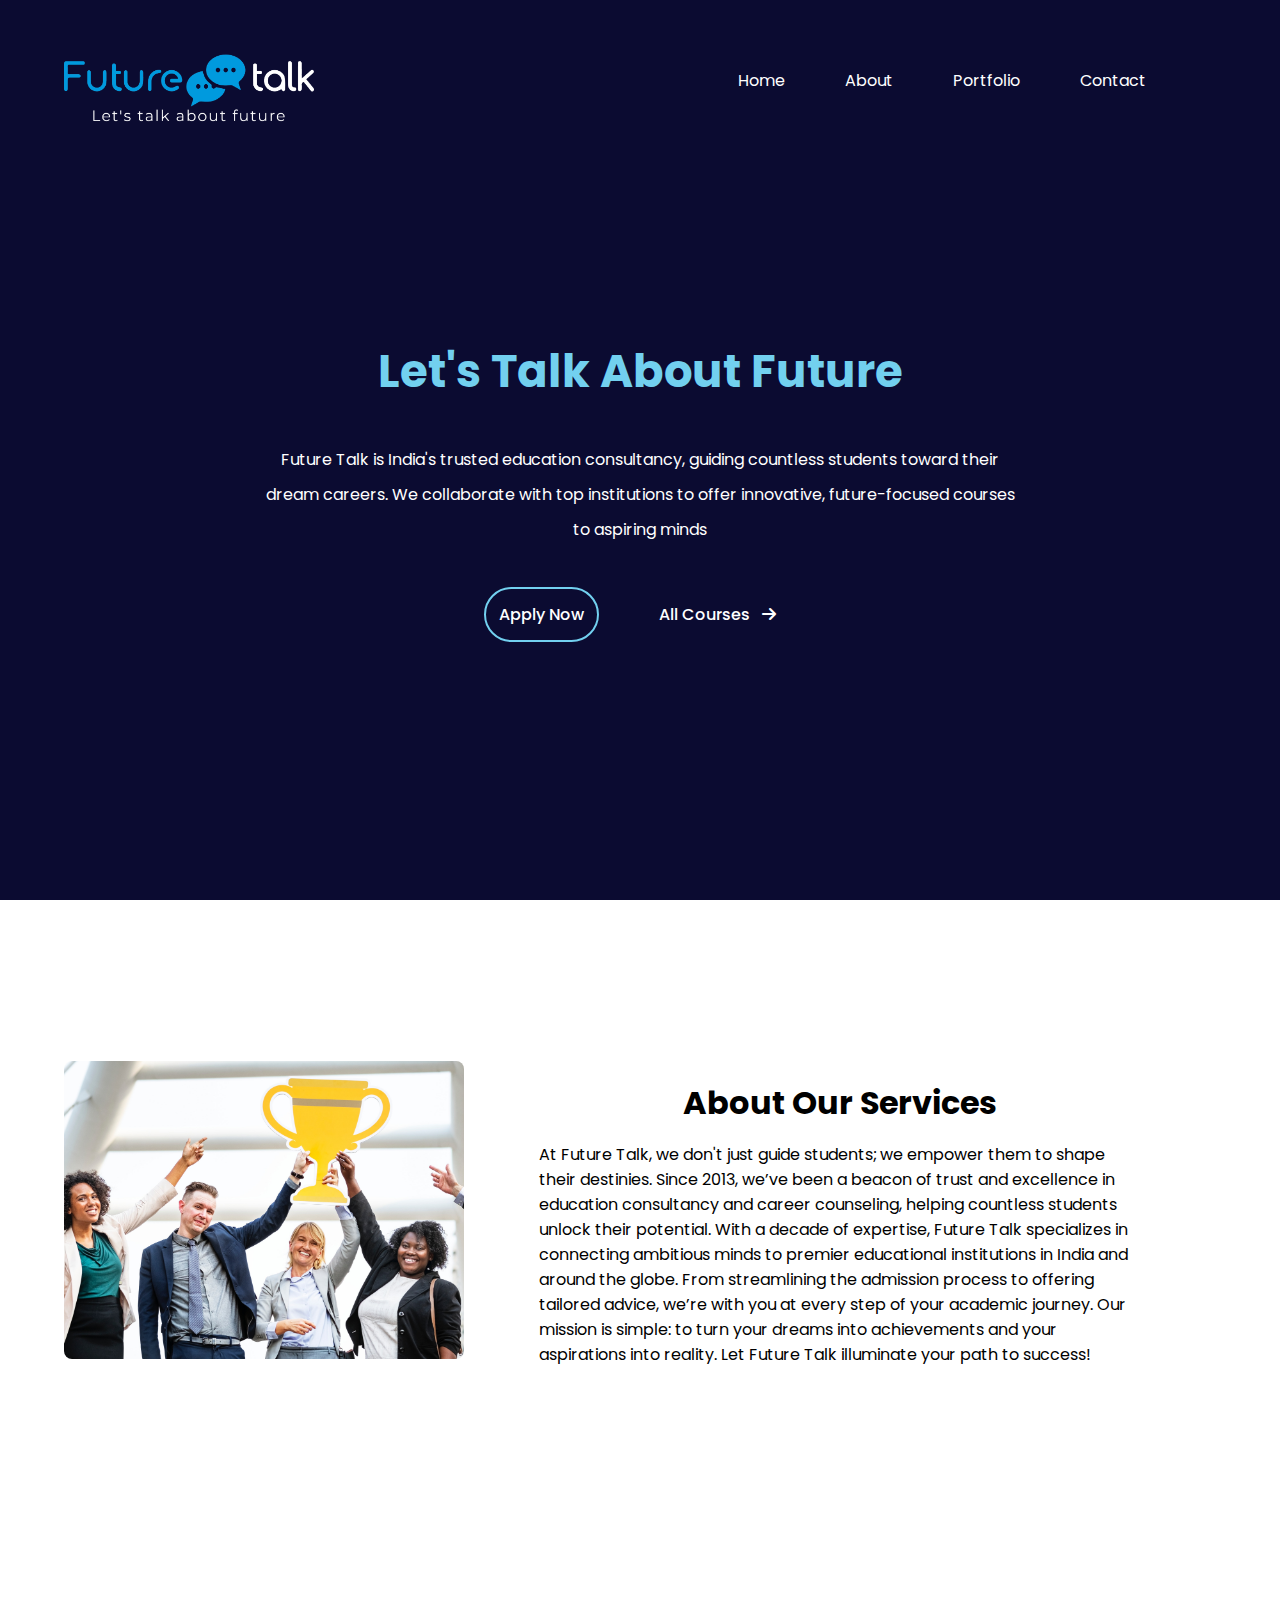
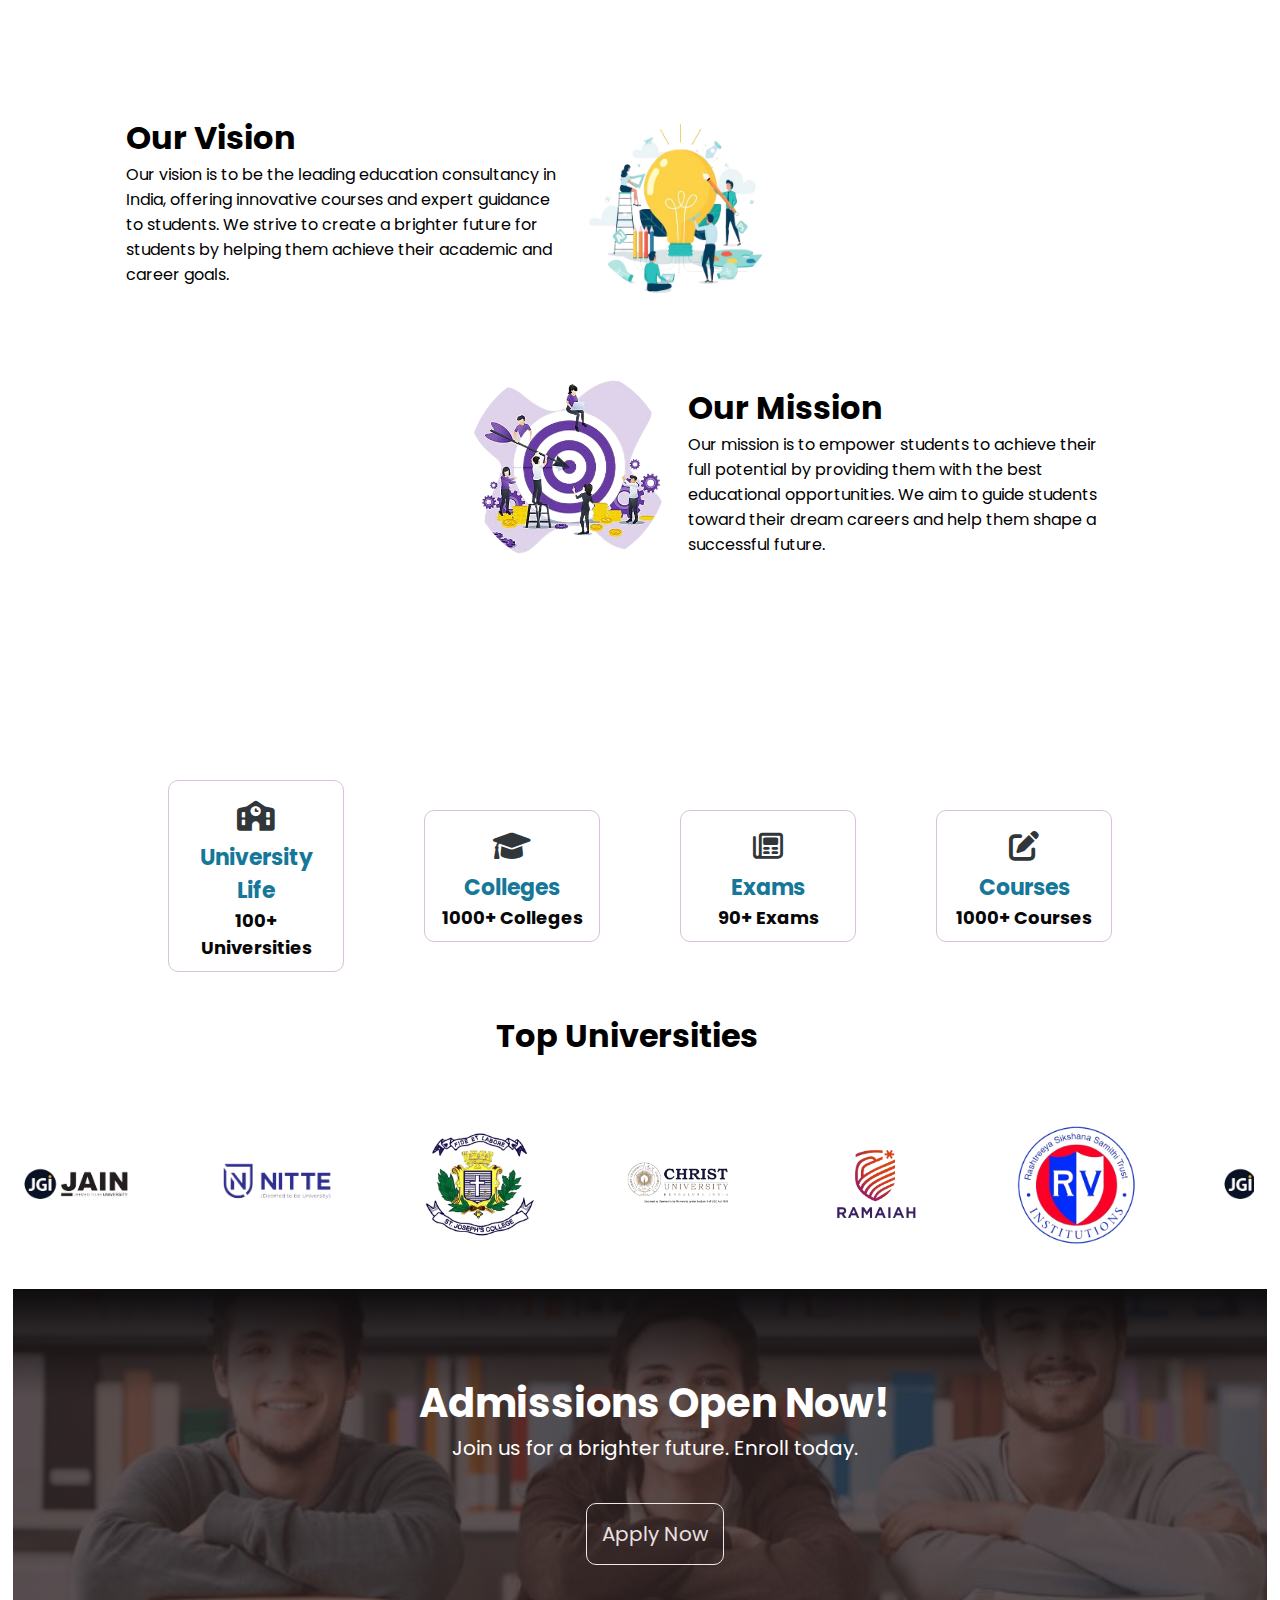
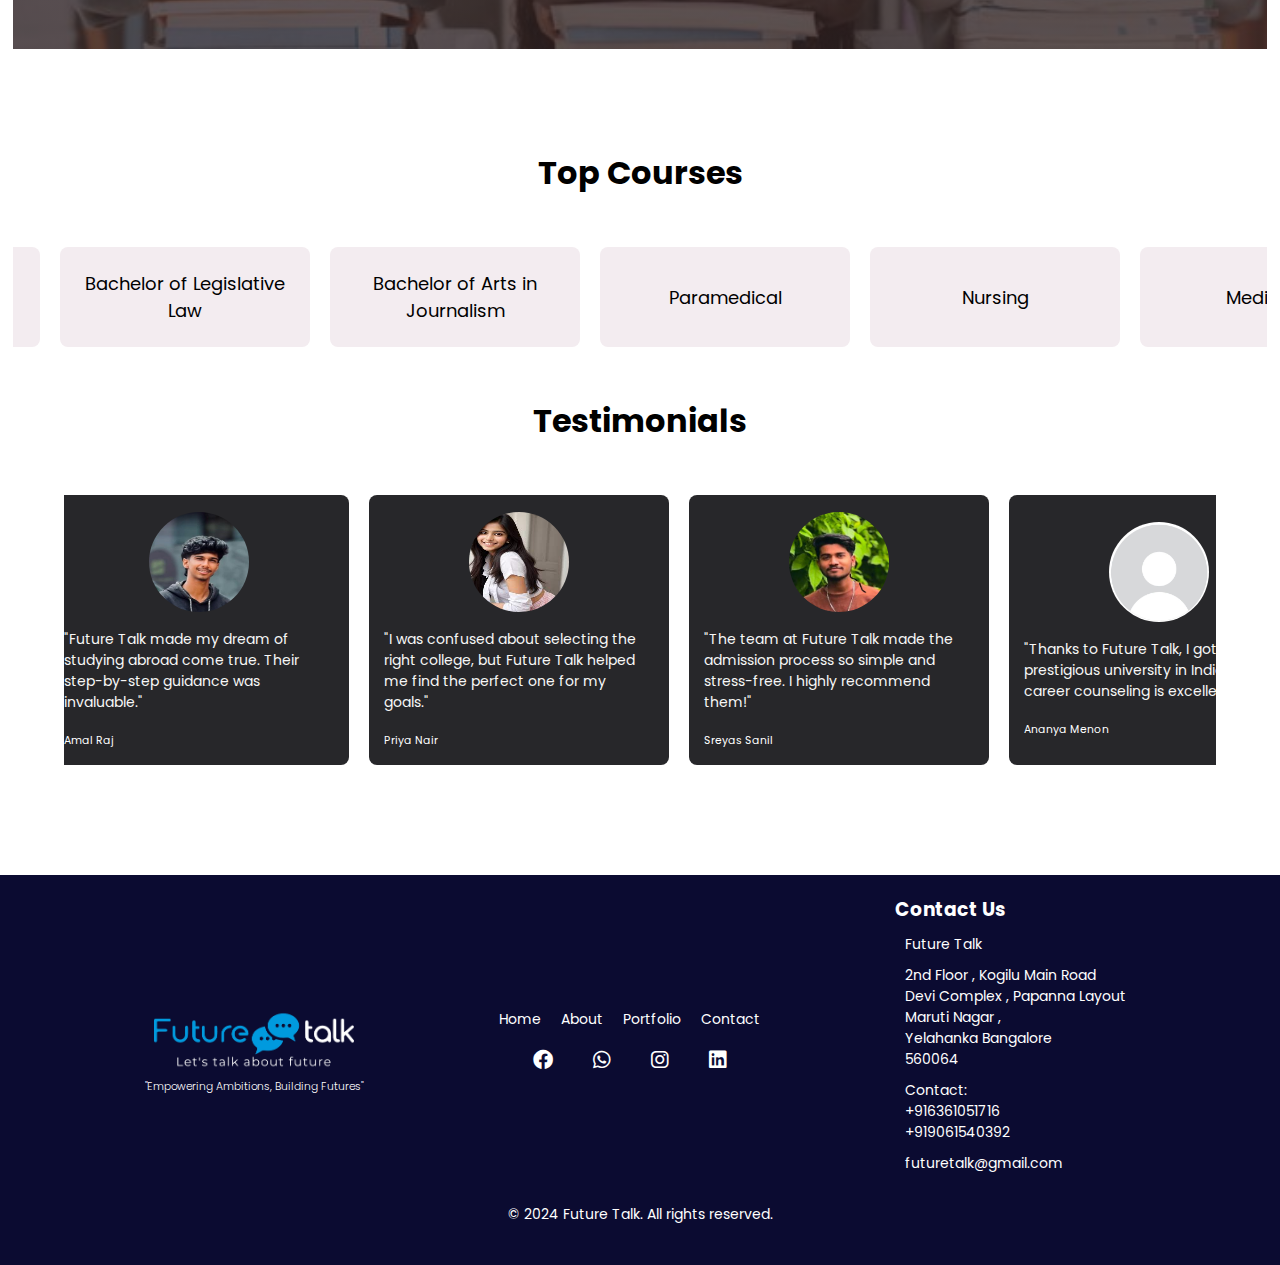
<file: index.html>
<!DOCTYPE html>
<html lang="en">
<head> <meta charset="UTF-8">
    <meta name="viewport" content="width=device-width, initial-scale=1, maximum-scale=1, user-scalable=no">
    <title>Future Talk - Education Consultancy</title>
    <link rel="icon" type="image/x-icon" href="/images/futuretalk_logo.png">
    <meta name="description" content="Future Talk is India's trusted education consultancy, guiding countless students toward their dream careers.">
    <meta name="keywords" content="education, consultancy, career guidance, courses, universities, colleges,future talk ,future talk bangalore, college admission bangalore">
    <link rel="stylesheet" href="style.css">
    <link rel="preconnect" href="https://fonts.googleapis.com">
    <link rel="preconnect" href="https://fonts.gstatic.com" crossorigin>
    <link href="https://fonts.googleapis.com/css2?family=Mochiy+Pop+One&family=Poppins:ital,wght@0,100;0,200;0,300;0,400;0,500;0,600;0,700;0,800;0,900;1,100;1,200;1,300;1,400;1,500;1,600;1,700;1,800;1,900&family=Roboto:ital,wght@0,100;0,300;0,400;0,500;0,700;0,900&family=Rubik+Glitch+Pop&display=swap" rel="stylesheet">
    <link rel="stylesheet" href="https://cdnjs.cloudflare.com/ajax/libs/font-awesome/6.0.0-beta3/css/all.min.css">


</head>
<body>
    <section class="home">
        <div class="video_container">
            <!-- <video autoplay muted loop id="backgroundVideo">
                <source src="images/bg_video.mp4" type="video/mp4">
                Your browser does not support HTML5 video.
            </video> -->
            <div class="video_overlay"></div> <!-- Overlay directly on the video -->
        </div>
        
        <div class="nav_container">
            <div class="logo_side">
                                <a href="./index.html"><img src="images/futuretalk_logo.png" alt="Future Talk logo" class="logo"></a>

            </div>
            <div class="nav_side">
                <ul class="navbar">
                    <li class="nav_links"><a href="index.html">Home</a></li>
                    <li class="nav_links"><a href="about.html">About</a></li>
                    <li class="nav_links"><a href="./portfolio.html">Portfolio</a></li>
                    <li class="nav_links"><a href="./contact.html">Contact</a></li>
                </ul>
            </div>
        </div>
        
        <div class="home_content">
            <div class="home_title">
                <h1 class="home_h1">Let's Talk About Future</h1>
            </div>
            <div class="home_para">
                <p class="home_p">
                    Future Talk is India's trusted education consultancy, guiding countless students toward their dream careers. We collaborate with top institutions to offer innovative, future-focused courses to aspiring minds
                </p>
            </div>
           <div class="home_btn">
            <a href="form.html"><button class="apply_btn">
                    <p>Apply Now</p>
                </button>
            </a>
            <a href="">
                <button class="course_btn">
                    <a href="about.html#top_course">
                    <p>All Courses <i class="fa-solid fa-arrow-right"></i></p></a>
                </button>
            </a>
            </div>
           
        </div>
    </section>
    
    <section class="about-our-services">
        <div class="service-img">
            <img src="./images/about-service.jpg" alt="">
        </div>
        <div class="extra-border">
            <div class="service-description">
                <h1>About Our Services</h1>
                <p>
                    At Future Talk, we don't just guide students; we empower them to shape their destinies. Since 2013, we’ve been a beacon of trust and excellence in education consultancy and career counseling, helping countless students unlock their potential.
            
                    With a decade of expertise, Future Talk specializes in connecting ambitious minds to premier educational institutions in India and around the globe. From streamlining the admission process to offering tailored advice, we’re with you at every step of your academic journey.
            
                    Our mission is simple: to turn your dreams into achievements and your aspirations into reality. Let Future Talk illuminate your path to success!
                </p>
            </div>
        </div>
    </section>

    <hr>

    <section class="mission">
        <div class="mission_container">
            <div class="vission_content">
                <div class="vission_image">
                    <img src="images/vision.png" alt="">
                </div>
                <div class="vission_text">
                    <h1>Our Vision</h1>
                    <p>Our vision is to be the leading education consultancy in India, offering innovative courses and expert guidance to students. We strive to create a brighter future for students by helping them achieve their academic and career goals.</p>
                </div>
            </div>   
            <div class="mission_content">
                <div class="mission_image">
                    <img src="images/mission.png" alt="">
                </div>
                <div class="mission_text">
                    <h1>Our Mission</h1>
                    <p>Our mission is to empower students to achieve their full potential by providing them with the best educational opportunities. We aim to guide students toward their dream careers and help them shape a successful future.</p>
                </div>
            </div>
                        
        </div>
    </section>
    <section class="features">
        <div class="feature_container">
            <div class="feature_box">
                <i class="fa-solid fa-school"></i>
                <h4>University Life</h4>
                <h6>100+ Universities</h6>
                
            </div>
            <div class="feature_box">
                <i class="fa-solid fa-graduation-cap"></i>
                <h4>Colleges</h4>
                <h6>1000+ Colleges</h6>
                
            </div>
            <div class="feature_box">
                <i class="fa-regular fa-newspaper"></i>
                
                <h4>Exams</h4>
                <h6>90+ Exams </h6>
                
            </div>
            <div class="feature_box">
                <i class="fa-solid fa-pen-to-square"></i>
                <h4>Courses</h4>
                <h6>1000+ Courses</h6>
                
            </div>
        </div>
   
    </section>

    <section id="topuniverstits">
        <div class="topuniverities_container">
            <h1>Top Universities</h1>
            
            <div class="uni_card_container">
                <div class="uni_card">
                    <img src="images/uni1.png" alt="">
                </div>
                <div class="uni_card">
                    <img src="images/uni2.png" alt="">
                </div>
                <div class="uni_card">
                    <img src="images/uni6.png" alt="">
                </div>
                <div class="uni_card">
                    <img src="images/uni4.png" alt="">
                </div>
                <div class="uni_card">
                    <img src="images/uni5.png" alt="">
                </div>
                <div class="uni_card">
                    <img src="images/uni8.png" alt="">
                </div>

            </div>
        </div>
    </section>


    <section class="applyNow_strip">
        <div class="banner">
           
            <div class="overlay"></div>
            <div class="content">
              <h1>Admissions Open Now!</h1>
              <p>Join us for a brighter future. Enroll today.</p>
              <a href="form.html" class="cta-button"> <button>
                Apply Now
              </button> </a>
            </div>
          </div>
    </section>

    <section class="course-cards">
        <h1 class="course-h1">Top Courses</h1>
       <div class="card-container">
        
        <div class="carousel-container">
            <div class="carousel-wrapper">
              <div class="c_card"><h1>Paramedical</h1></div>
              <div class="c_card"><h1>Nursing</h1></div>
              <div class="c_card"><h1>Medicine</h1></div>
              <div class="c_card"><h1>Engineering</h1></div>
              <div class="c_card"><h1>Business Management</h1></div>
              
              <div class="c_card"><h1>Aviation Management</h1></div>
              <div class="c_card"><h1>Logistics Management</h1></div>
              <div class="c_card"><h1>Hotel Management</h1></div>
              <div class="c_card"><h1>Computer Applications</h1></div>
              <div class="c_card"><h1>AI and robotics</h1></div>
              <div class="c_card"><h1>Bachelor of Legislative Law</h1></div>
              <div class="c_card"><h1>Bachelor of Arts in Journalism</h1></div>
            </div>
          </div>
       </div>
    </section>
    <section class="testimonial">
        <div class="testimonial_container">
            <h1 class="testimonial-h1">Testimonials</h1>
            <div class="testimonial_slider">
                <div class="testimonial_content">
                    <div class="testimonial_card">
                        <div class="testimonial_img">
                            <img src="images/amailraj.jpeg" alt="">
                        </div>
                        <div class="testimonial_text">
                            <p>
                                "Future Talk made my dream of studying abroad come true. Their step-by-step guidance was invaluable."
                            </p>
                            <h6>Amal Raj</h6>
                        </div>
                    </div>
                    
                    <div class="testimonial_card">
                        <div class="testimonial_img">
                            <img src="images/priya.jpeg" alt="">
                        </div>
                        <div class="testimonial_text">
                            <p>
                                "I was confused about selecting the right college, but Future Talk helped me find the perfect one for my goals."
                            </p>
                            <h6>Priya Nair</h6>
                        </div>
                    </div>
                    
                    <div class="testimonial_card">
                        <div class="testimonial_img">
                            <img src="images/sreyasanil.jpeg" alt="">
                        </div>
                        <div class="testimonial_text">
                            <p>
                                "The team at Future Talk made the admission process so simple and stress-free. I highly recommend them!"
                            </p>
                            <h6>Sreyas Sanil</h6>
                        </div>
                    </div>
                    
                    <div class="testimonial_card">
                        <div class="testimonial_img">
                            <img src="images/testimonial_dp.jpeg" alt="">
                        </div>
                        <div class="testimonial_text">
                            <p>
                                "Thanks to Future Talk, I got into a prestigious university in India. Their career counseling is excellent."
                            </p>
                            <h6>Ananya Menon</h6>
                        </div>
                    </div>
                    
                    <div class="testimonial_card">
                        <div class="testimonial_img">
                            <img src="images/anurajvm.jpeg" alt="">
                        </div>
                        <div class="testimonial_text">
                            <p>
                                "I appreciate how Future Talk personalized their services to suit my aspirations. They truly care about students."
                            </p>
                            <h6>Anuraj V M</h6>
                        </div>
                    </div>
                    
                    <div class="testimonial_card">
                        <div class="testimonial_img">
                            <img src="images/testimonial_dp.jpeg" alt="">
                        </div>
                        <div class="testimonial_text">
                            <p>
                                "Future Talk helped me navigate through a complicated application process. I’m so grateful for their support."
                            </p>
                            <h6>Meera Krishnan</h6>
                        </div>
                    </div>
                    
                    <div class="testimonial_card">
                        <div class="testimonial_img">
                            <img src="images/sayoojsajeev.jpeg" alt="">
                        </div>
                        <div class="testimonial_text">
                            <p>
                                "The guidance and resources provided by Future Talk exceeded my expectations. I now feel confident about my future."
                            </p>
                            <h6>Sayooj Sajeev</h6>
                        </div>
                    </div>
                    
                    

                    

                    

                    

                    

                    
                    <!-- Repeat more testimonial_card as needed -->
                </div>
            </div>
            
        </div>
    </section>
    
    <section class="footer">
        <div class="footer_container">
            <div class="footer_logo">
                <img src="images/futuretalk_logo.png" alt="">
                <h6>"Empowering Ambitions, Building
                    Futures"</h6>
            </div>
            <div class="footer_links">
                <div class="so_nav">
                    <ul class="footer_nav">
                        <li class="footer_links"><a href="index.html">Home</a></li>
                        <li class="footer_links"><a href="about.html">About</a></li>
                        <li class="footer_links"><a href="portfolio.html">Portfolio</a></li>
                        <li class="footer_links"><a href="contact.html">Contact</a></li>
                    </ul>
                </div>
                <div class="footer_social">
                    <ul class="social_links">
                        <li class="social_link"><a href=""><i class="fab fa-facebook"></i></a></li>
                        <li class="social_link"><a href="https:wa.me/+916361051716"><i class="fab fa-whatsapp"></i></a></li>
                        <li class="social_link"><a href="https://www.instagram.com/futuretalkedu.in?igsh=MWlnZXQxOTE5djI1bA=="><i class="fab fa-instagram"></i></a></li>
                        <li class="social_link"><a href=""><i class="fab fa-linkedin"></i></a></li>
                    </ul>
                </div>
                
            </div>
            
            <div class="footer_contact">
                <h3>Contact Us</h3>
                <p>Future Talk</p>
                <p>2nd Floor , Kogilu Main Road <br>
                    Devi Complex , Papanna Layout <br> 
                    Maruti Nagar , <br> Yelahanka Bangalore <br>560064
                </p>
                
                <p>Contact: <br> +916361051716 <br> +919061540392</p>
                
                <p>futuretalk@gmail.com
                    <a href="mailto:"#"></a>
                </p>
            </div>
            
        </div>
        <div class="copyright">
            <p>&copy; 2024 Future Talk. All rights reserved.</p>
        </div>

    </section>
    

    
<script src="main.js"></script>
</body>
</html>
</file>
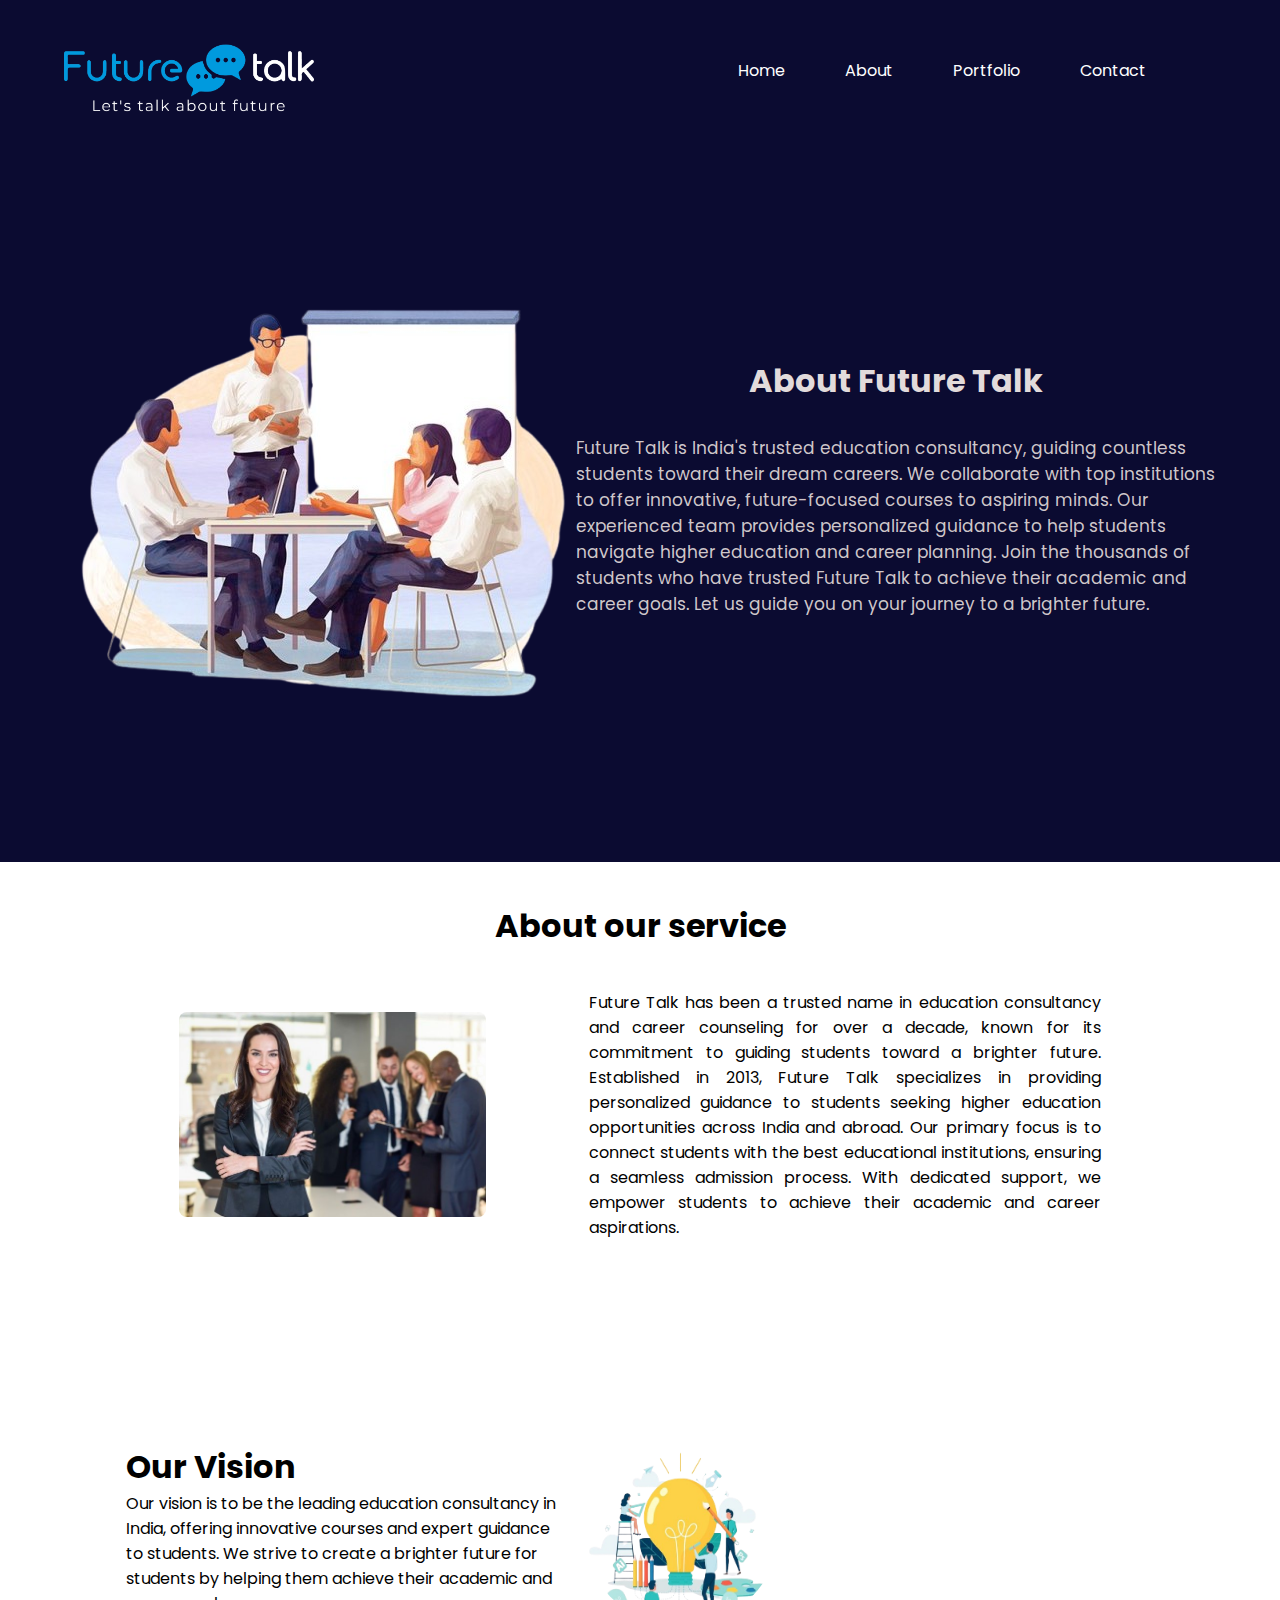
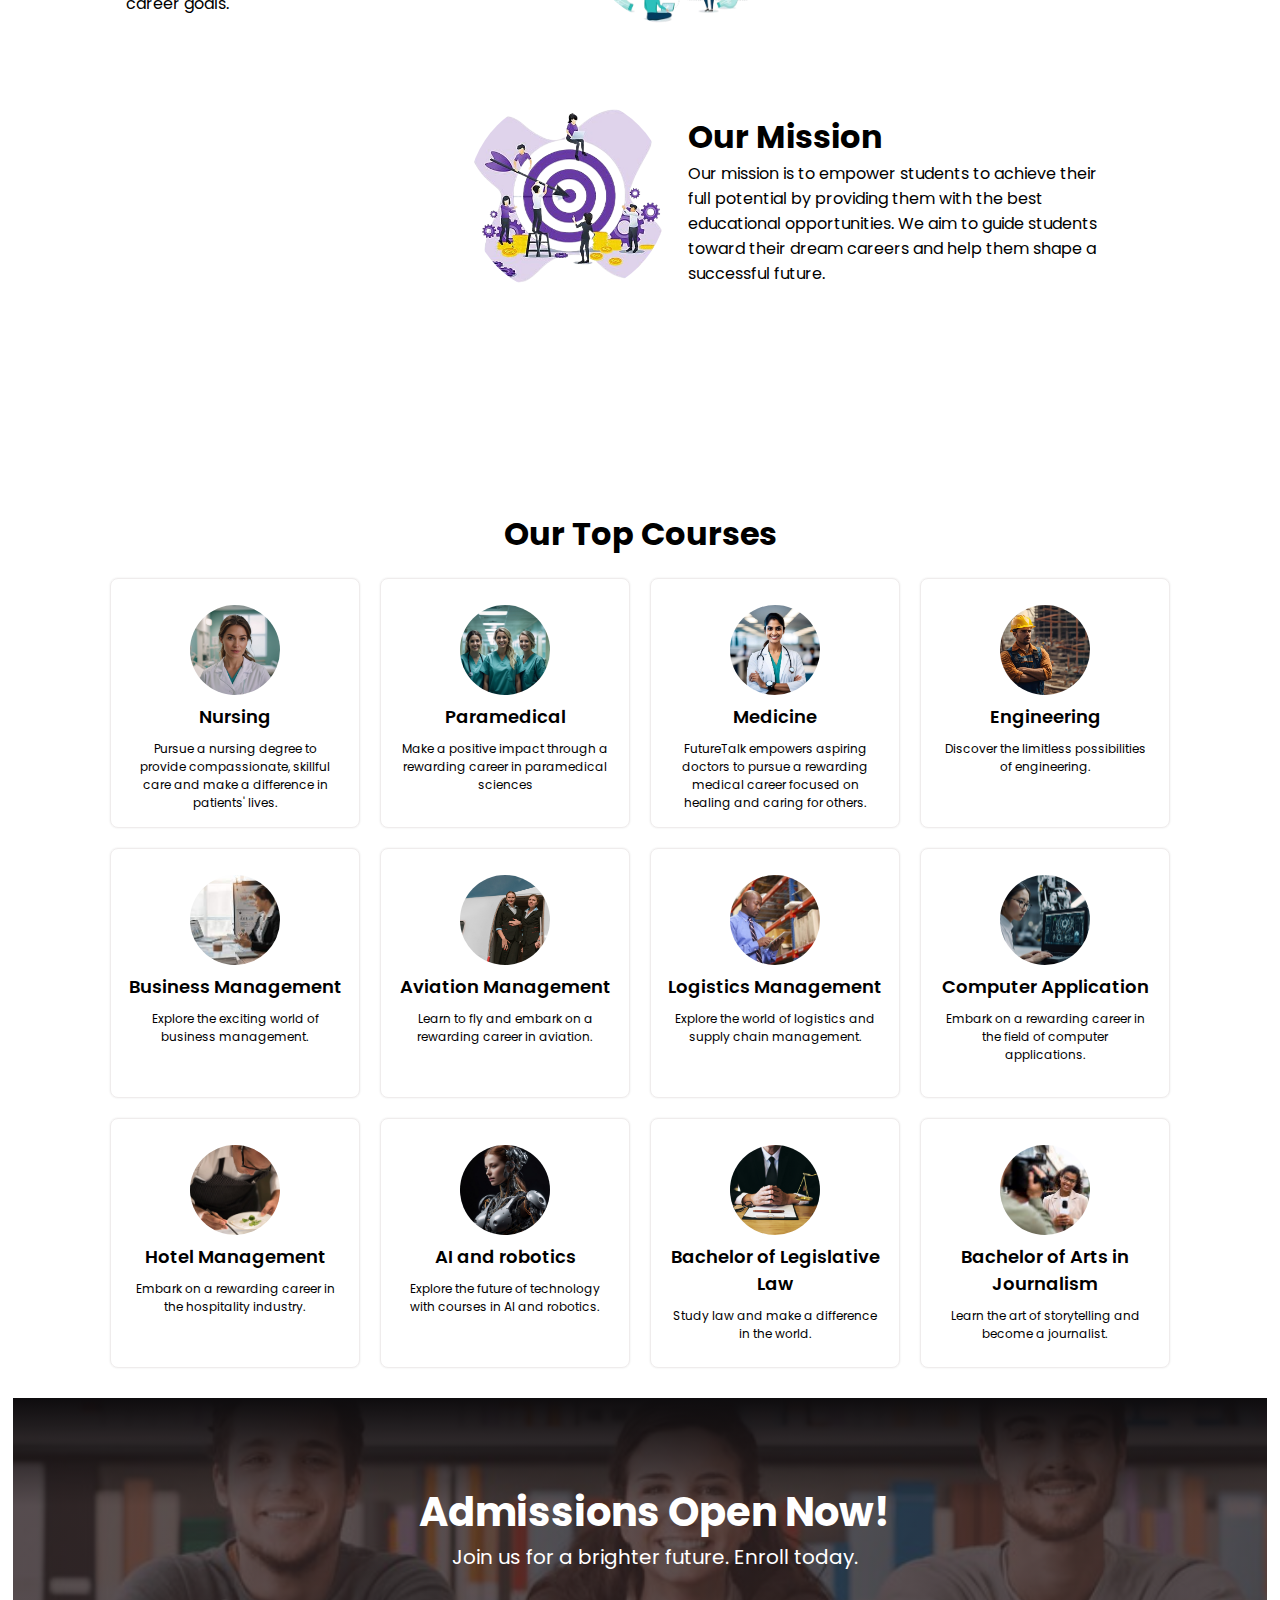
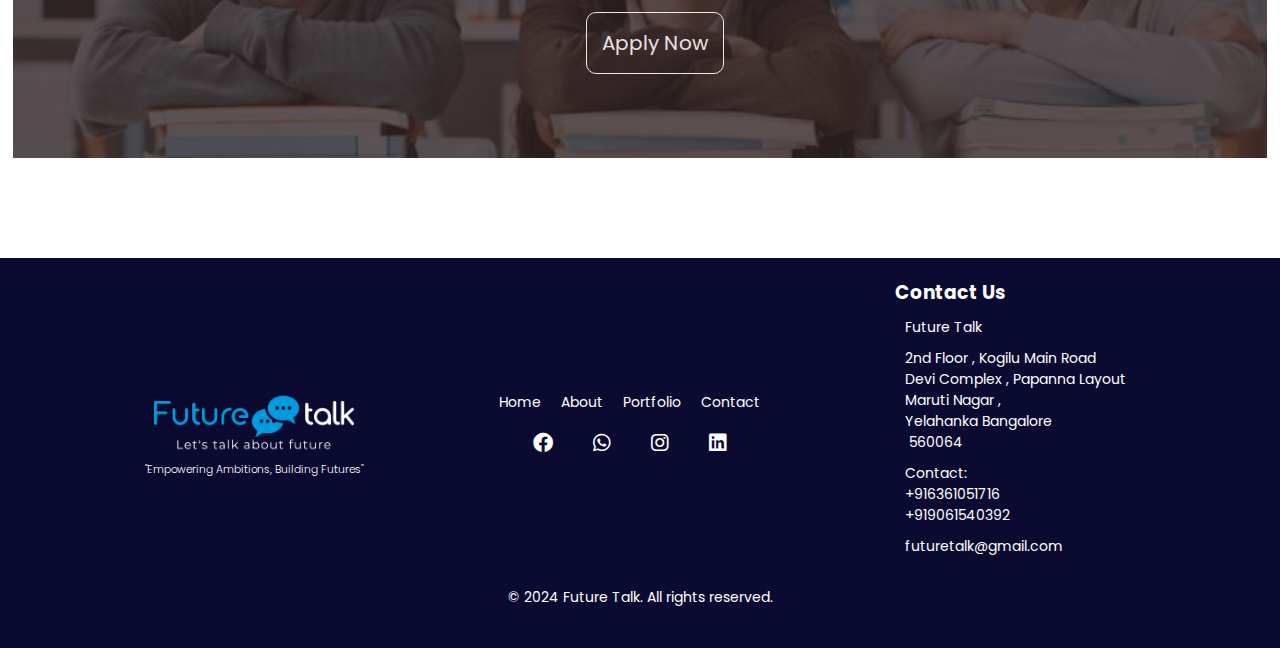
<file: about.html>
<!DOCTYPE html>
<html lang="en">
<head>
    <meta charset="UTF-8">
    <meta name="viewport" content="width=device-width, initial-scale=1, maximum-scale=1, user-scalable=no">
    <title>About Us - Future Talk</title>
    <link rel="icon" type="image/x-icon" href="/images/futuretalk_logo.png">
    <meta name="description" content="Learn more about Future Talk, India's trusted education consultancy, and our mission to guide students toward their dream careers.">
    <meta name="keywords" content="about us, education consultancy, career guidance, Future Talk, bangalore college admission, college admission, abroad college admission, future talk">
    <link rel="stylesheet" href="about.css">
    <link rel="preconnect" href="https://fonts.googleapis.com">
    <link rel="preconnect" href="https://fonts.gstatic.com" crossorigin>
    <link href="https://fonts.googleapis.com/css2?family=Mochiy+Pop+One&family=Poppins:ital,wght@0,100;0,200;0,300;0,400;0,500;0,600;0,700;0,800;0,900&family=Roboto:ital,wght@0,100;0,300;0,400;0,500;0,700;0,900&family=Rubik+Glitch+Pop&display=swap" rel="stylesheet">
    <link rel="stylesheet" href="https://cdnjs.cloudflare.com/ajax/libs/font-awesome/6.0.0-beta3/css/all.min.css">
</head>
<body>
    <header>
        <nav class="nav_container">
            <div class="logo_side">
                    <img src="images/futuretalk_logo.png" alt="Future Talk logo" class="logo">
            </div>
            <div class="nav_side">
                <ul class="navbar">
                    <li class="nav_links"><a href="index.html">Home</a></li>
                    <li class="nav_links"><a href="about.html">About</a></li>
                    <li class="nav_links"><a href="./portfolio.html">Portfolio</a></li>
                    <li class="nav_links"><a href="./contact.html">Contact</a></li>
                </ul>
            </div>
        </nav>
    </header>

    <main>
        <section class="about_intr">
            <div class="about_intro">
                <div class="about_img">
                    <img src="images/aboutus.png" alt="">
                </div>
                <div class="about_content">
                    <h1>About Future Talk</h1>
                <p>Future Talk is India's trusted education consultancy, guiding countless students toward their dream careers. We collaborate with top institutions to offer innovative, future-focused courses to aspiring minds. Our experienced team provides personalized guidance to help students navigate higher education and career planning. Join the thousands of students who have trusted Future Talk to achieve their academic and career goals. Let us guide you on your journey to a brighter future.</p>
                </div>
            </div>
        </section>
       

        <section id="about_service">
            <div class="about_service">
                <h1>About our service</h1>
                <div class="about_service_content">
                    <img src="images/conusltant.jpeg" alt="">
                    
                    <p>
                        Future Talk has been a trusted name in education consultancy and career counseling for over a decade, known for its commitment to guiding students toward a brighter future.

Established in 2013, Future Talk specializes in providing personalized guidance to students seeking higher education opportunities across India and abroad. Our primary focus is to connect students with the best educational institutions, ensuring a seamless admission process. With dedicated support, we empower students to achieve their academic and career aspirations.
                    </p>
                    
                </div>
            </div>
        </section>
        <hr>

        <section class="mission">
            <div class="mission_container">
                <div class="vission_content">
                    <div class="vission_image">
                        <img src="images/vision.png" alt="">
                    </div>
                    <div class="vission_text">
                        <h1>Our Vision</h1>
                        <p>Our vision is to be the leading education consultancy in India, offering innovative courses and expert guidance to students. We strive to create a brighter future for students by helping them achieve their academic and career goals.</p>
                    </div>
                </div>   
                <div class="mission_content">
                    <div class="mission_image">
                        <img src="images/mission.png" alt="">
                    </div>
                    <div class="mission_text">
                        <h1>Our Mission</h1>
                        <p>Our mission is to empower students to achieve their full potential by providing them with the best educational opportunities. We aim to guide students toward their dream careers and help them shape a successful future.</p>
                    </div>
                </div>
                            
            </div>
        </section>
        <hr>

        <section id="top_course">
            <div class="top_course">
                <h1>Our Top Courses</h1>
                <div class="course_container">
        
                    <div class="course">
                        <div class="c_img">
                            <img src="images/nursing.png" alt="">
                        </div>
                        <div class="course_content">
                            <h3>Nursing</h3>
                            <p>Pursue a nursing degree to provide compassionate, skillful care and make a difference in patients' lives.</p>
                        </div>       
                    </div>

                
                    <div class="course">
                        <div class="c_img">
                            <img src="images/paramedica.png" alt="">
                        </div>
                        <div class="course_content">
                            <h3>Paramedical</h3>
                            <p>Make a positive impact through a rewarding career in paramedical sciences</p>
                        </div>
                    </div>


                    <div class="course">
                        <div class="c_img">
                            <img src="images/paramedical.jpeg" alt="">
                        </div>
                        <div class="course_content">
                            <h3>Medicine</h3>
                            <p>FutureTalk empowers aspiring doctors to pursue a rewarding medical career focused on healing and caring for others.</p>
                        </div>
                    </div>

                    <div class="course">
                        <div class="c_img">
                            <img src="images/engineer.jpeg" alt="">
                        </div>
                        <div class="course_content">
                            <h3>Engineering</h3>
                            <p>Discover the limitless possibilities of engineering.</p>
                        </div>
                    </div>

                    <div class="course">
                        <div class="c_img">
                            <img src="images/businessmanagement.jpeg" alt="">
                        </div>
                        <div class="course_content">
                            <h3>Business Management</h3>
                            <p>Explore the exciting world of business management.</p>
                        </div>
                    </div>

                    <div class="course">
                        <div class="c_img">
                            <img src="images/aviation_management.jpg" alt="">
                        </div>
                        <div class="course_content">
                            <h3>Aviation Management</h3>
                            <p>Learn to fly and embark on a rewarding career in aviation.</p>
                        </div>
                    </div>

                    <div class="course">
                        <div class="c_img">
                            <img src="images/logistic_management.jpg" alt="">
                        </div>
                        <div class="course_content">
                            <h3>Logistics Management</h3>
                            <p>
                                Explore the world of logistics and supply chain management.
                            </p>
                        </div>
                    </div>

                    <div class="course">
                        <div class="c_img">
                            <img src="images/bca.jpg" alt="">
                        </div>
                        <div class="course_content">
                            <h3>Computer Application</h3>
                            <p>Embark on a rewarding career in the field of computer applications.
                            </p>
                        </div>
                    </div>


                    <div class="course">
                        <div class="c_img">
                            <img src="images/cheff.jpg" alt="">
                        </div>
                        <div class="course_content">
                            <h3>Hotel Management</h3>
                            <p>Embark on a rewarding career in the hospitality industry.
                            </p>
                        </div>
                    </div>

                    <div class="course">
                        <div class="c_img">
                            <img src="images/robot-8654052_1280.jpg" alt="">
                        </div>
                        <div class="course_content">
                            <h3>AI and robotics</h3>
                            <p>Explore the future of technology with courses in AI and robotics.
                            </p>
                        </div>
                    </div>

                    <div class="course">
                        <div class="c_img">
                            <img src="images/LLB.png" alt="">
                        </div>
                        <div class="course_content">
                            <h3>Bachelor of Legislative Law</h3>
                            <p>Study law and make a difference in the world.
                            </p>
                        </div>
                    </div>

                    <div class="course">
                        <div class="c_img">
                            <img src="images/jounal.jpeg" alt="">
                        </div>
                        <div class="course_content">
                            <h3>Bachelor of Arts in Journalism</h3>
                            <p>Learn the art of storytelling and become a journalist.
                            </p>
                        </div>
                    </div>
                    






                </div>
            </div>
        </section>

        <section class="applyNow_strip">
            <div class="banner">
               
                <div class="overlay"></div>
                <div class="content">
                  <h1>Admissions Open Now!</h1>
                  <p>Join us for a brighter future. Enroll today.</p>
                  <a href="form.html" class="cta-button"> <button>
                    Apply Now
                  </button> </a>
                </div>
              </div>
        </section>
    

       

        

        <section class="footer">
            <div class="footer_container">
                <div class="footer_logo">
                    <img src="images/futuretalk_logo.png" alt="">
                    <h6>"Empowering Ambitions, Building
                        Futures"</h6>
                </div>
                <div class="footer_links">
                    <div class="so_nav">
                        <ul class="footer_nav">
                            <li class="footer_links"><a href="index.html">Home</a></li>
                            <li class="footer_links"><a href="about.html">About</a></li>
                            <li class="footer_links"><a href="portfolio.html">Portfolio</a></li>
                            <li class="footer_links"><a href="contact.html">Contact</a></li>
                        </ul>
                    </div>
                    <div class="footer_social">
                        <ul class="social_links">
                            <li class="social_link"><a href=""><i class="fab fa-facebook"></i></a></li>
                            <li class="social_link"><a href="https:wa.me/+916361051716"><i class="fab fa-whatsapp"></i></a></li>
                            <li class="social_link"><a href="https://www.instagram.com/futuretalkedu.in?igsh=MWlnZXQxOTE5djI1bA=="><i class="fab fa-instagram"></i></a></li>
                            <li class="social_link"><a href=""><i class="fab fa-linkedin"></i></a></li>
                        </ul>
                    </div>
                    
                </div>
                
                <div class="footer_contact">
                    <h3>Contact Us</h3>
                    <p>Future Talk</p>
                    <p>2nd Floor , Kogilu Main Road <br>
                        Devi Complex , Papanna Layout <br> 
                        Maruti Nagar , <br> Yelahanka Bangalore <br> 560064
                    </p>
                    
                    <p>Contact: <br> +916361051716 <br> +919061540392</p>
                    
                    <p>futuretalk@gmail.com
                        <a href="mailto:"#"></a>
                    </p>
                </div>
                
            </div>
            <div class="copyright">
                <p>&copy; 2024 Future Talk. All rights reserved.</p>
            </div>
    
        </section>
    <script src="main.js"></script>
</body>
</html>
</file>
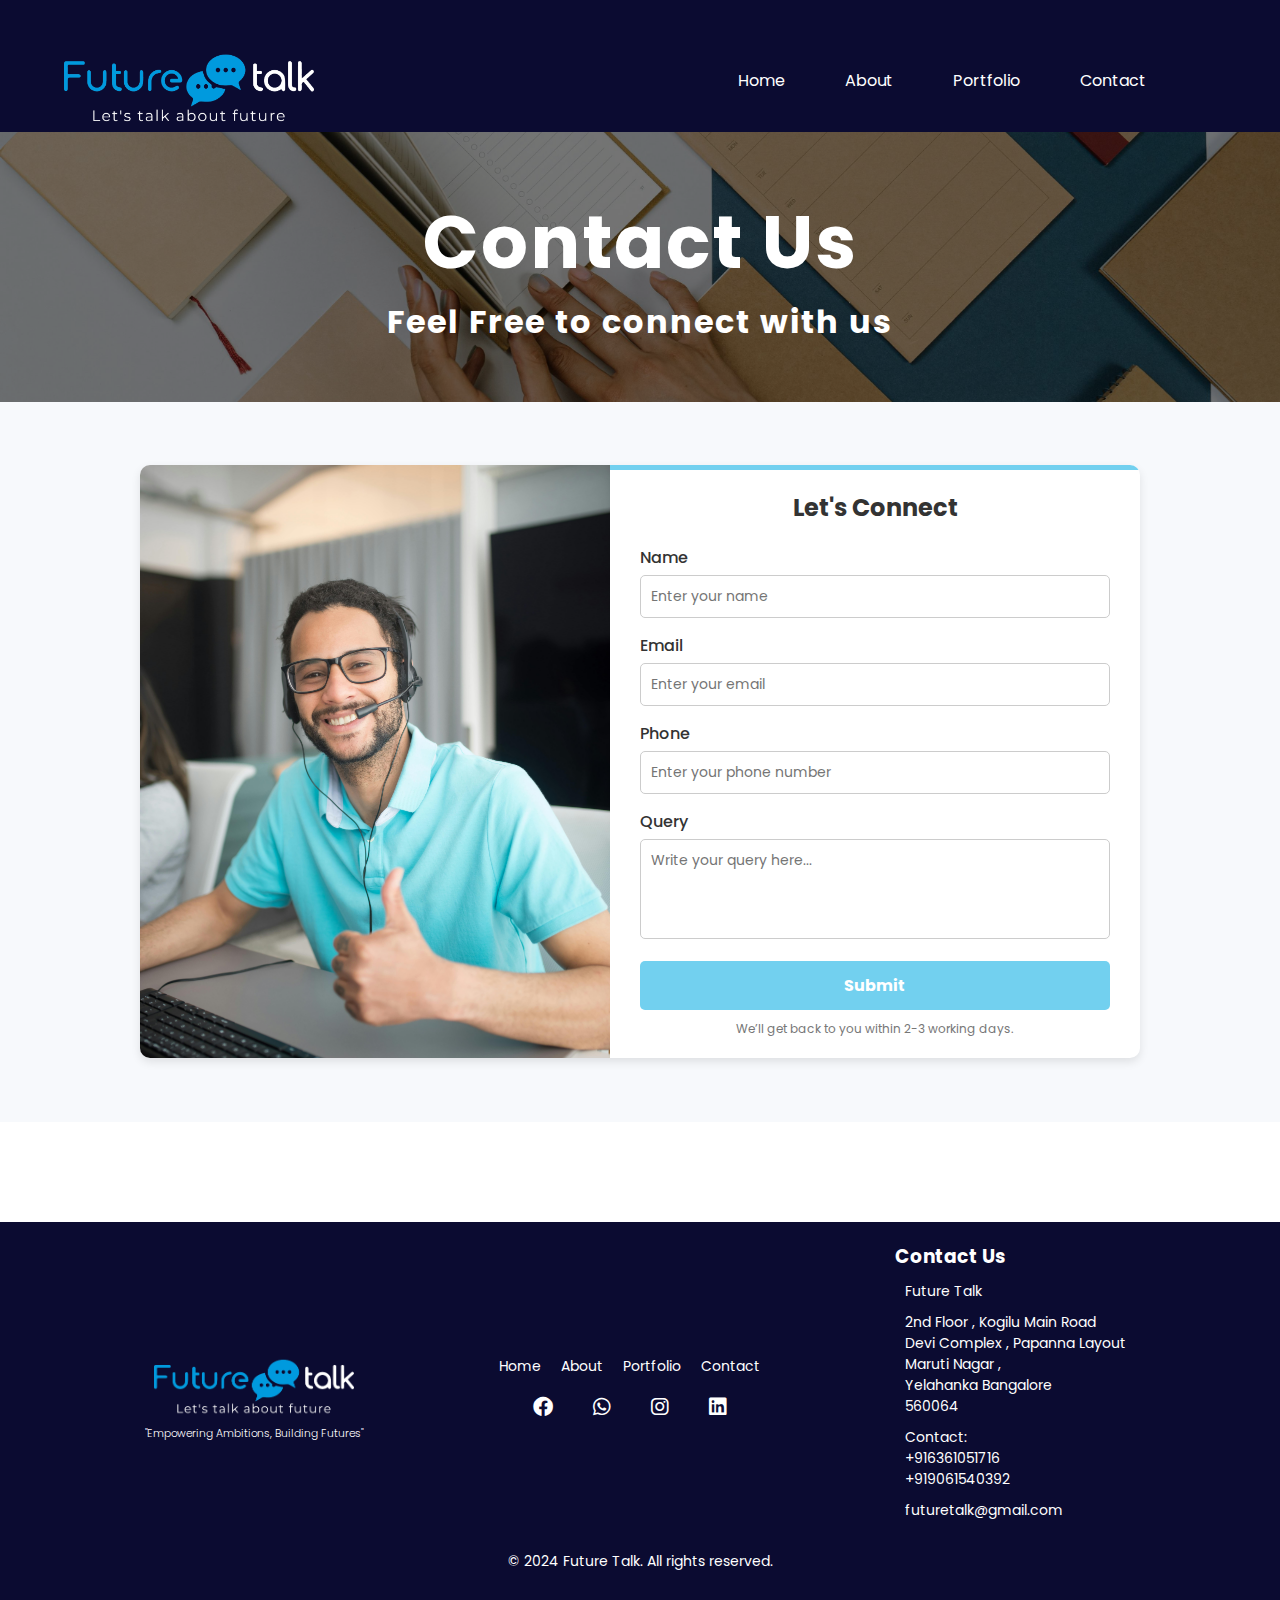
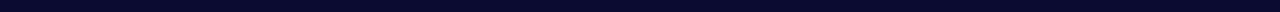
<file: contact.html>
<!DOCTYPE html>
<html lang="en">
<head>
  <meta charset="UTF-8">
  <meta name="viewport" content="width=device-width, initial-scale=1, maximum-scale=1, user-scalable=no">
  <title>Future Talk - Education Consultancy</title>
  <link rel="icon" type="image/x-icon" href="/images/futuretalk_logo.png">
  <link rel="stylesheet" href="style.css">
  <meta name="description" content="Future Talk is India's trusted education consultancy, guiding countless students toward their dream careers.">
  <meta name="keywords" content="education, consultancy, career guidance, courses, universities, colleges,future talk ,future talk banglore, college admission banglore">
  <title>Future Talk Contact Form</title>
  <link rel="stylesheet" href="./contact.css">
  <link rel="preconnect" href="https://fonts.googleapis.com">
  <link rel="preconnect" href="https://fonts.gstatic.com" crossorigin>
  <link href="https://fonts.googleapis.com/css2?family=Mochiy+Pop+One&family=Poppins:ital,wght@0,100;0,200;0,300;0,400;0,500;0,600;0,700;0,800;0,900;1,100;1,200;1,300;1,400;1,500;1,600;1,700;1,800;1,900&family=Roboto:ital,wght@0,100;0,300;0,400;0,500;0,700;0,900&family=Rubik+Glitch+Pop&display=swap" rel="stylesheet">
  <link rel="stylesheet" href="https://cdnjs.cloudflare.com/ajax/libs/font-awesome/6.0.0-beta3/css/all.min.css">
  <link href="https://fonts.googleapis.com/css2?family=Poppins:wght@400;500;700&display=swap" rel="stylesheet">
</head>
<body>
    <header>
        <nav class="nav_container">
            <div class="logo_side">
                                <a href="./index.html"><img src="images/futuretalk_logo.png" alt="Future Talk logo" class="logo"></a>

            </div>
            <div class="nav_side">
                <ul class="navbar">
                    <li class="nav_links"><a href="index.html">Home</a></li>
                    <li class="nav_links"><a href="about.html">About</a></li>
                    <li class="nav_links"><a href="./portfolio.html">Portfolio</a></li>
                    <li class="nav_links"><a href="./contact.html">Contact</a></li>
                </ul>
            </div>
        </nav>
    </header>
    <div class="contact-hero">
            <h1 class="heading page-heading" >Contact Us</h1>
            <h2 class="heading sub-heading">Feel Free to connect with us</h2>
      </div>    
  <section class="form-section">
      <div class="container">
        <div class="image-container"></div>
        <div class="contact-form">
          <h2>Let's Connect</h2>
          <form>
            <div class="form-group">
              <label for="name">Name</label>
              <input type="text" id="name" name="name" placeholder="Enter your name" required>
            </div>
            <div class="form-group">
              <label for="email">Email</label>
              <input type="email" id="email" name="email" placeholder="Enter your email" required>
            </div>
            <div class="form-group">
              <label for="phone">Phone</label>
              <input type="tel" id="phone" name="phone" placeholder="Enter your phone number" required>
            </div>
            <div class="form-group">
              <label for="query">Query</label>
              <textarea id="query" name="query" placeholder="Write your query here..." required></textarea>
            </div>
            <button type="submit" class="submit-btn">Submit</button>
            <p class="note">We’ll get back to you within 2-3 working days.</p>
          </form>
        </div>
      </div>
  </section>
  <section class="footer">
    <div class="footer_container">
        <div class="footer_logo">
            <img src="images/futuretalk_logo.png" alt="">
            <h6>"Empowering Ambitions, Building
                Futures"</h6>
        </div>
        <div class="footer_links">
            <div class="so_nav">
                <ul class="footer_nav">
                    <li class="footer_links"><a href="index.html">Home</a></li>
                    <li class="footer_links"><a href="about.html">About</a></li>
                    <li class="footer_links"><a href="portfolio.html">Portfolio</a></li>
                    <li class="footer_links"><a href="contact.html">Contact</a></li>
                </ul>
            </div>
            <div class="footer_social">
                <ul class="social_links">
                    <li class="social_link"><a href=""><i class="fab fa-facebook"></i></a></li>
                    <li class="social_link"><a href="https:wa.me/+916361051716"><i class="fab fa-whatsapp"></i></a></li>
                    <li class="social_link"><a href="https://www.instagram.com/futuretalkedu.in?igsh=MWlnZXQxOTE5djI1bA=="><i class="fab fa-instagram"></i></a></li>
                    <li class="social_link"><a href=""><i class="fab fa-linkedin"></i></a></li>
                </ul>
            </div>
            
        </div>
        
        <div class="footer_contact">
            <h3>Contact Us</h3>
            <p>Future Talk</p>
            <p>2nd Floor , Kogilu Main Road <br>
                Devi Complex , Papanna Layout <br> 
                Maruti Nagar , <br> Yelahanka Bangalore <br>560064
            </p>
            
            <p>Contact: <br> +916361051716 <br> +919061540392</p>
            
            <p>futuretalk@gmail.com
                <a href="mailto:"#"></a>
            </p>
        </div>
        
    </div>
    <div class="copyright">
        <p>&copy; 2024 Future Talk. All rights reserved.</p>
    </div>

</section>
</body>
</html>
</file>
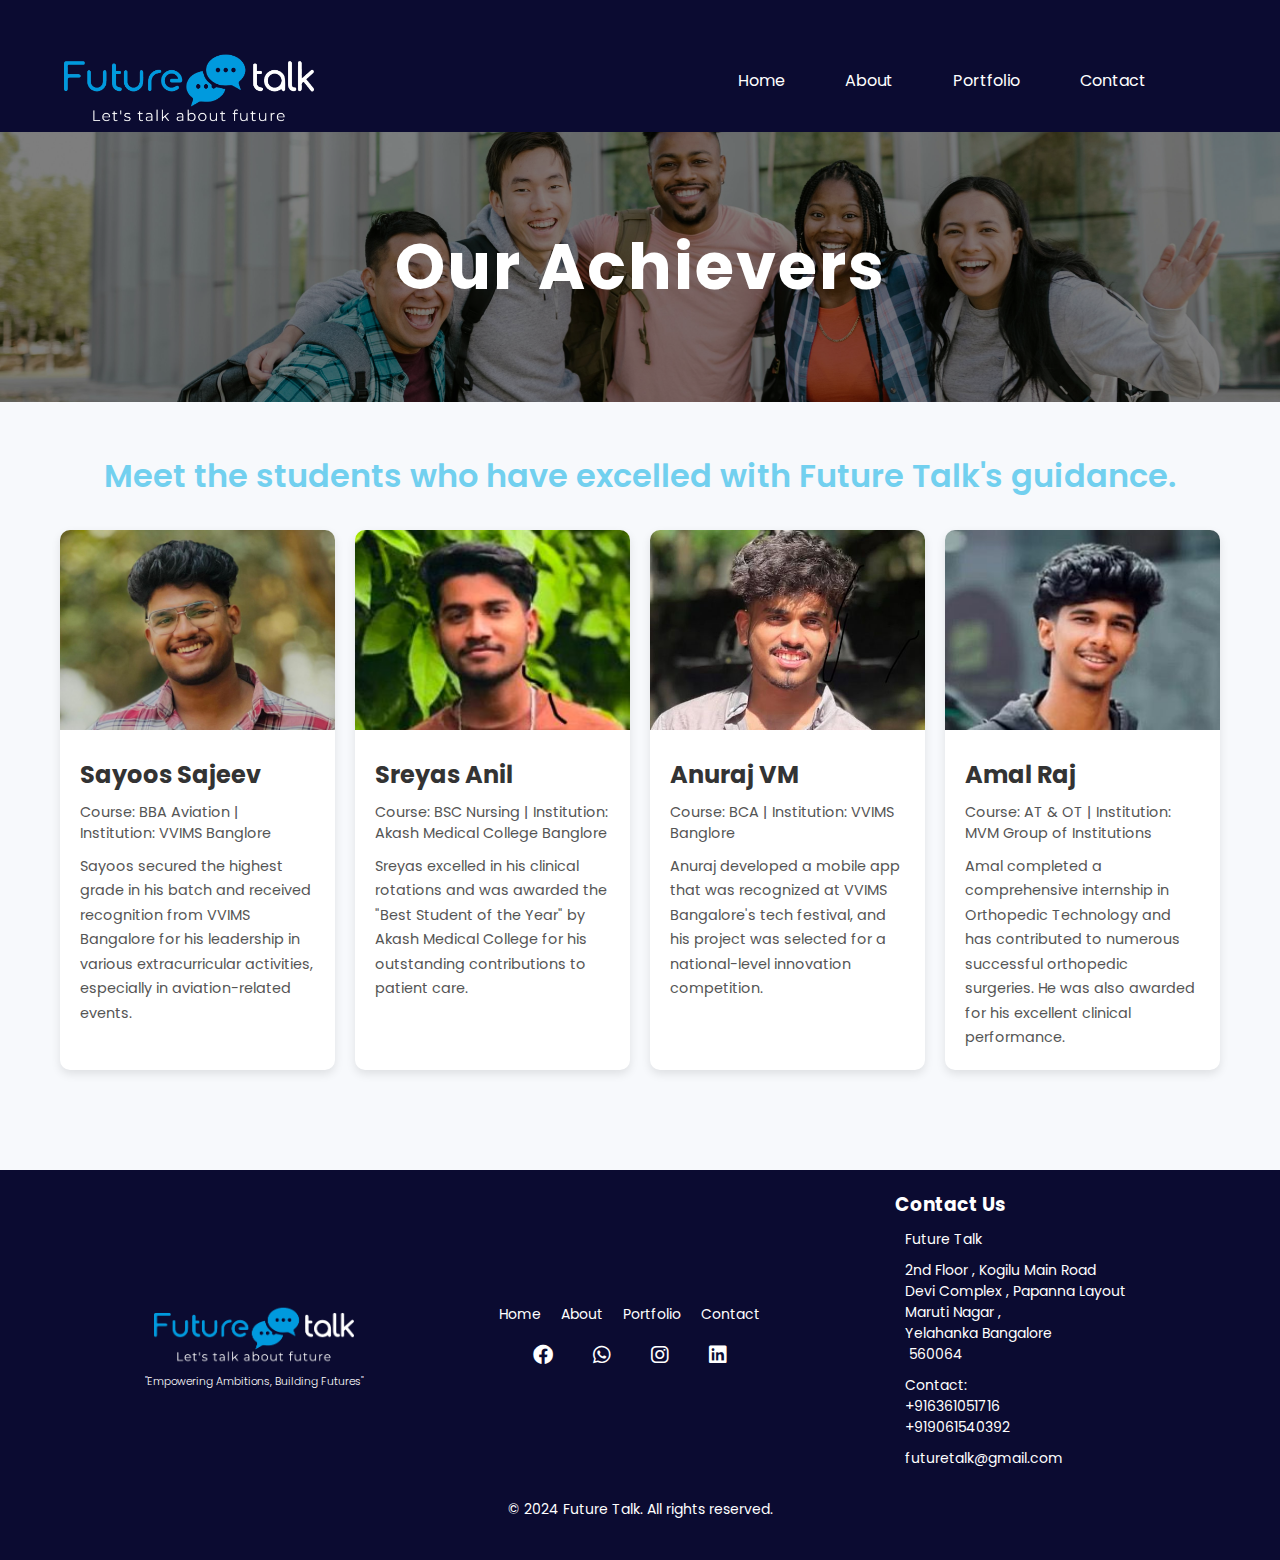
<file: portfolio.html>
<!DOCTYPE html>
<html lang="en">
<head>
  <meta charset="UTF-8">
  <meta name="viewport" content="width=device-width, initial-scale=1, maximum-scale=1, user-scalable=no">
    <title>Future Talk - Education Consultancy</title>
    <link rel="icon" type="image/x-icon" href="/images/futuretalk_logo.png">
    <meta name="description" content="Future talk Achievers">
    <meta name="keywords" content="education, consultancy, career guidance, courses, universities, colleges,future talk ,future talk Bangalore, college admission Bangalore">
  <title>Portfolio - Future Talk</title>
  <link rel="preconnect" href="https://fonts.googleapis.com">
  <link rel="preconnect" href="https://fonts.gstatic.com" crossorigin>
  <link href="https://fonts.googleapis.com/css2?family=Mochiy+Pop+One&family=Poppins:ital,wght@0,100;0,200;0,300;0,400;0,500;0,600;0,700;0,800;0,900;1,100;1,200;1,300;1,400;1,500;1,600;1,700;1,800;1,900&family=Roboto:ital,wght@0,100;0,300;0,400;0,500;0,700;0,900&family=Rubik+Glitch+Pop&display=swap" rel="stylesheet">
  <link rel="stylesheet" href="https://cdnjs.cloudflare.com/ajax/libs/font-awesome/6.0.0-beta3/css/all.min.css">
  <link rel="stylesheet" href="./portfolio.css">
  <link rel="stylesheet" href="./style.css">
</head>
<body>
    <header>
        <nav class="nav_container">
            <div class="logo_side">
                                <a href="./index.html"><img src="images/futuretalk_logo.png" alt="Future Talk logo" class="logo"></a>

            </div>
            <div class="nav_side">
                <ul class="navbar">
                    <li class="nav_links"><a href="index.html">Home</a></li>
                    <li class="nav_links"><a href="about.html">About</a></li>
                    <li class="nav_links"><a href="./portfolio.html">Portfolio</a></li>
                    <li class="nav_links"><a href="./contact.html">Contact</a></li>
                </ul>
            </div>
        </nav>
    </header>
    <div class="contact-hero ">
        <h1 class="page-heading">Our Achievers</h1>
      </div>    
  <div class="portfolio-section">
    <div class="portfolio-title">
      <p>Meet the students who have excelled with Future Talk's guidance.</p>
    </div>
    <div class="portfolio-grid">
        <div class="portfolio-grid">
            <div class="portfolio-card">
              <img src="./images/sayoojsajeev.jpeg" alt="Sayoos Sajeev" class="portfolio-image">
              <div class="portfolio-details">
                <h3>Sayoos Sajeev</h3>
                <p>Course: BBA Aviation | Institution: VVIMS Banglore</p>
                <p class="student-details"> Sayoos secured the highest grade in his batch and received recognition from VVIMS Bangalore for his leadership in various extracurricular activities, especially in aviation-related events.</p>
              </div>
            </div>
          
            <div class="portfolio-card">
              <img src="./images/sreyasanil.jpeg" alt="Sreyas Anil" class="portfolio-image">
              <div class="portfolio-details">
                <h3>Sreyas Anil</h3>
                <p>Course: BSC Nursing | Institution: Akash Medical College Banglore</p>
                <p class="student-details"> Sreyas excelled in his clinical rotations and was awarded the "Best Student of the Year" by Akash Medical College for his outstanding contributions to patient care.</p>
              </div>
            </div>
          
            <div class="portfolio-card">
              <img src="./images/anurajvm.jpeg" alt="Anuraj VM" class="portfolio-image">
              <div class="portfolio-details">
                <h3>Anuraj VM</h3>
                <p>Course: BCA | Institution: VVIMS Banglore</p>
                <p class="student-details">Anuraj developed a mobile app that was recognized at VVIMS Bangalore's tech festival, and his project was selected for a national-level innovation competition.</p>
              </div>
            </div>
          
            <div class="portfolio-card">
              <img src="./images/amailraj.jpeg" alt="Amal Raj" class="portfolio-image">
              <div class="portfolio-details">
                <h3>Amal Raj</h3>
                <p>Course: AT & OT | Institution: MVM Group of Institutions</p>
                <p class="student-details"> Amal completed a comprehensive internship in Orthopedic Technology and has contributed to numerous successful orthopedic surgeries. He was also awarded for his excellent clinical performance.</p>
              </div>
            </div>
           
    </div>
  </div>
  </div>
  <section class="footer">
    <div class="footer_container">
        <div class="footer_logo">
            <img src="images/futuretalk_logo.png" alt="">
            <h6>"Empowering Ambitions, Building
              Futures"</h6>
        </div>
        <div class="footer_links">
            <div class="so_nav">
                <ul class="footer_nav">
                    <li class="footer_links"><a href="index.html">Home</a></li>
                    <li class="footer_links"><a href="about.html">About</a></li>
                    <li class="footer_links"><a href="portfolio.html">Portfolio</a></li>
                    <li class="footer_links"><a href="contact.html">Contact</a></li>
                </ul>
            </div>
            <div class="footer_social">
              <ul class="social_links">
                <li class="social_link"><a href=""><i class="fab fa-facebook"></i></a></li>
                <li class="social_link"><a href="https:wa.me/+916361051716"><i class="fab fa-whatsapp"></i></a></li>
                <li class="social_link"><a href="https://www.instagram.com/futuretalkedu.in?igsh=MWlnZXQxOTE5djI1bA=="><i class="fab fa-instagram"></i></a></li>
                <li class="social_link"><a href=""><i class="fab fa-linkedin"></i></a></li>
            </ul>
            </div>
            
        </div>
        
        <div class="footer_contact">
          <h3>Contact Us</h3>
          <p>Future Talk</p>
          <p>2nd Floor , Kogilu Main Road <br>
              Devi Complex , Papanna Layout <br> 
              Maruti Nagar , <br> Yelahanka Bangalore <br> 560064
          </p>
          
          <p>Contact: <br> +916361051716 <br> +919061540392</p>
                    
          <p>futuretalk@gmail.com
              <a href="mailto:"#"></a>
          </p>
        </div>
        
    </div>
    <div class="copyright">
        <p>&copy; 2024 Future Talk. All rights reserved.</p>
    </div>

</section>
<script src="main.js"></script>
</body>
</html>
</file>
<file: style.css>
body {
    caret-color: transparent;
    -webkit-tap-highlight-color: transparent;
   
}

*{
    font-family: Poppins;
    margin: 0px;
    padding: 0px;
    box-sizing: border-box;
}
.video_container {
    position: absolute;
    top: 0;
    left: 0;
    width: 100%;
    height: 100%;
    z-index: -1;
    overflow: hidden;
}
.home{
    background: #0b0b31;
}

header{
    background: #0b0b31;
}

#backgroundVideo {
    width: 100%;
    height: 100%;
    object-fit: cover; /* Ensures the video covers the background without distortion */
    background: rgba(0, 0, 0, 1);
    object-position: center; /* Keeps the center of the video in view */
}

@media (max-width: 768px) {
    
    .video_container {
        height: 100vh; /* Adjust video height for smaller screens */
    }
    .nav_container{
        display: flex;
        flex-direction: column;
    }
}

@media (max-width: 480px) {
    .video_container {
        height: 100vh; /* Further adjustment for very small screens */
    }

    #backgroundVideo {
        /* object-fit: contain;
        object-position: top; Ensure important part of video remains visible on very small screens */
    }
}
/* Optional overlay for darkening the video */
.video_overlay {
    position: absolute;
    top: 0;
    left: 0;
    width: 100%;
    height: 100%;
    background: rgba(0, 0, 0, 0.5); /* Dark overlay on the video */
    pointer-events: none; /* Allows interaction with content on top */
}
.nav_container{
    width: 90vw;
    margin: 0px auto;
    display: flex;
    justify-content: space-between;
    text-align: center;
    align-items: center;
    padding-top: 30px;
}

.home{
    height: 100vh; /* Optional: Adjust this to match your layout */
}
.logo{
 
    width: 250px;

}
.navbar{
    display: flex;
    margin: 20px 40px;
}
.nav_links{
    list-style: none;
}
.nav_links a{
    text-decoration: none;
    font-size: 16px;
    margin-left: 30px;
    margin-right: 30px;
    color:#ffffff;
}
.course_btn a{
    text-decoration: none;
    color: #ffffff;
}

.home_content {
    overflow: hidden;
    display: flex;
    flex-direction: column;
    justify-content: center;
    align-items: center;
    height: 80vh;
     /* Optional: Adjust this to match your layout */
    text-align: center; /* Center the text within the div */
}

.home_title {
    text-align: center; /* Ensures text inside the title div is centered */
}
.home_h1{
    text-align: center;
    margin: 1px auto;
    width: 100%;
    color: #72d0ef;
    font-size: 45px;
}
.apply_btn{
    padding: 13px;
    border-radius: 30px;
    background: transparent;
    border: 2px solid #72d0ef;
}
.apply_btn:hover {
    cursor: pointer;
    transition: 1s;
    border-radius: 20px;
    border: none;
    background-color: #72d0ef; /* Background color on hover */
}

.apply_btn:hover p {
    color: black; /* Make the text transparent on hover */
}
.apply_btn p{
   
    color: white;
    font-size: 16px;
    font-weight: 500;
}
.home_p{
    
    color: white;
    width: 60%;
    font-size: 16px;
    line-height: 35px;
    text-align: center;
    margin: 35px auto;
}
.course_btn{
    padding: 20px;
    border-radius: 30px;
    background: transparent;
    border: none;
 
}

.course_btn p {
    color: white;
    font-size: 16px;
    font-weight: 500;
}
.course_btn i {
    text-align: center;
    margin-left: 8px;           /* Adds space between text and icon */
}
.course_btn:hover p{
    transition: 1s;
    transform:translateX(10px) ;
}
.home_btn{
    width: 100vw;
    display: flex;
    align-items: center;
    justify-content: center;
    gap: 20px;
}

.about-our-services{
    display: flex;
    justify-content: center;
    align-items: center;
    padding: 4rem;
}

.about-our-services .service-img{
    display: flex;
    justify-content: center;
    align-items: center;
    margin-bottom: 10px;
}



.about-our-services .service-img img{
    width: 25rem;
    border-radius: 8px;
}

.about-our-services h1{
    margin: 15px;
}

.about-our-services p{
    width: 80%;
}

.about-our-services{
    height: 70vh;
}


.about-our-services .service-description{
    margin: 0;
    display: flex;
    justify-content: center;
    align-items: center;
    flex-direction: column;
}

hr{
    display: none;
}

@media (max-width:1000px) {
    hr{
        display: flex;
        width: 90%;
    margin: 40px auto;
    border: 1px solid hsla(180, 21%, 93%, 0.945);
    }

    .about-our-services{
        flex-direction: column;
    }
    .about-our-services .service-img img{
        width: 15rem;
        border-radius: 8px;
    }

    .about-our-services{
        padding: 2rem;
    }

    .service-description h1{
        margin: 10px;
        font-size: 18px;
    }
    
    .about-our-services p{
        font-size: 12px;
        text-align: justify;
    }
    
}

    
/* responsive */

@media (max-width: 768px) {
    
  
    .nav_container{
        display: flex;
        flex-direction: column;
    }
     .home_h1{
        width: 90%;
        font-size: 42px;
        padding: 20px;
    }
    .home_p{
        width: 90%;
        text-align:left;
        padding: 30px;

    }
}

@media (max-width: 480px) {
    .about-our-services p{
        width: 95%;
    }
    .about-our-services{
        height: 80vh;
    }
    .nav_container{
        display: flex;
        flex-direction: column;
    }
    
.nav_links a{
    text-decoration: none;
    font-size: 14px;
    margin-left: 10px;
    margin-right: 10px;
  
}
.nav_container{
    display: flex;
    flex-direction: column;
    margin: 0px auto;
   
}
 .home_h1{
    text-align: center;
    width: 98%;
    font-size: 36px;
    padding: 10px;
}
.home_p{
    line-height: 30px; 
    font-size: 12px;
    width: 90%;
    text-align:left;
    padding: 10px 20px;
    margin: 15px auto;
}

.logo{
    margin-left: 0px;
}
.home_content{
    height: 70vh;
}
}


/* Mission and vision */
.mission_container{
    display: flex;
    flex-direction: column;
    justify-content: center;
    align-items: center;
    height: 90vh;
    width: 97vw;
    margin: 0 auto;
    gap: 20px;
}

.mission_content{
    display: flex;
    justify-content: center;
    align-items: center;
    height: 250px;
    width: 70%;
    gap: 20px;
    margin-left: 25%;
}
.mission_image img{
    height: 200px;
    width: 200px;
    border-radius: 50%;
}
.mission_text{
    width: 50%;
   
}
.mission_text h1{
    text-align: left;
}
.vission_content{
    display: flex;
    flex-direction: row-reverse;
    justify-content: center;
    align-items: center;
    height: 250px;
    width: 70%;
    gap: 20px;
    margin-right: 30%;
}
.vission_image img{
    height: 200px;
    width: 200px;
    border-radius: 50%;
}
.vission_text{
    width: 50%;
}
@media (max-width: 480px){
    .mission_container{
        display: flex;
        justify-content: center;
        align-items: center;
        height: 70vh;
        width: 100vw;
        margin: 0 auto;
        gap: 10px;
    }
    .mission_content{
        display: flex;
        justify-content: center;
        align-items: center;
        height: 250px;
        width: 90%;
        gap: 5px;
        margin-left: 2%;
    }
    .mission_image img{
        
        height: 110px;
        width: 110px;
        border-radius: 50%;
    }
    .mission_text{
        width: 90%;
        padding-right: 15px;
    }
    .mission_text h1{
        font-size: 18px;
        text-align: left;
    }
    .mission_text p{
        font-size: 12px;
    }
    .vission_content{
        display: flex;
        justify-content: center;
        align-items: center;
        height: 250px;
        width: 90%;
        gap: 0px;
        margin-right: 5%;
    }
    .vission_image img{
        height: 100px;
        width: 100px;
        border-radius: 50%;
    }
    .vission_text{
        width: 90%;
        padding-left: 10px;
    }
    .vission_text h1{
        font-size: 18px;
        text-align: center;
    }
    .vission_text p{
        font-size: 12px;
        margin: 12px;
    }
}


/* Feature - second page */

.features{
     /* height: 40vh;  */
    /* width:100vw; */
    position: relative;
}   
.feature_container{
    overflow: hidden;
    /* vertical-align: top;
    position: absolute; */
    /* top: -50px;
    left: 10%; */
    align-items: center;
    justify-content: center;
    margin: 0px auto;
    border-radius: 10px;
    width: 80%;
    /* margin: 2px auto; */
    background-color:#ffffff;
    display: grid;
    grid-template-columns: repeat(auto-fit, minmax(200px, 1fr)); /* Auto adjust columns */
    gap: 20px; /* Space between cards */
    grid-auto-rows: 1fr;
    padding: 10px;
    
   

}
.feature_box{
    margin: 30px;
    /* background:linear-gradient(180deg,#d8c1da 0%,#7491e022 60%); */
    border:1px solid #d8c1da;
    border-radius: 10px;
    display: flex;
    flex-direction: column;
    align-items: left;
    text-align: left;
    padding: 10px;
    /* box-shadow: 0 4px 8px rgba(0, 0, 0, 0.1); Adds a subtle shadow */
    transition: box-shadow 0.3s ease; /* Adds smooth transition on hover */
    

}
.feature_box i{
    text-align: center;
    margin: 10px;
    font-size: 30px;
    color:#303639;
}
.feature_box h4 {
    text-align: center;
    font-size: 22px;
    color:#157899;
}
.feature_box h6{
    text-align: center;
    font-size: 18px;
    color:#070707;
   
}
.feature_box p{
    padding: 5px;
    font-size: 15px;
    color:#000000;;
}

@media (max-width: 480px){
    .feature_box{
        margin: 5px auto;
        width: 90%;
        
    }
    .feature_container{
        margin-bottom: 60px;
    }

    .feature_box p{
        font-size: 13px;
    }
    .feature_box h6{
        font-size: 16px;
        font-weight: 500;
    }
}


/* top universities  */
.topuniverities_container {
    width: 98vw;
    overflow: hidden; /* Prevent unwanted horizontal scroll */
    box-sizing: border-box;
    padding: 0 10px;
}

.topuniverities_container h1 {
    text-align: center;
    font-size: 2rem;
    margin-bottom: 20px;
}

.uni_card_container {
    display: flex;
    justify-content: center;
    align-items: center;
    width: 100%;
    margin: 0 auto;
    gap: 0px;
    transition: transform 0.3s ease-in-out;
}

.uni_card {

    display: flex;
    align-items: center;
    justify-content: center;
    text-align: center;
    margin: 10px;
    
}

.uni_card img {
    width: 120px;
    height: auto;
    margin: 30px ;
    height: auto;
    object-fit: contain;
    border-radius: 8px;
}

/* Responsive for Smaller Screens */
@media (max-width: 768px) {
    .uni_card {
     margin: 5px;  
    }
}

@media (max-width: 480px) {
    .uni_card {
        min-width: 40vw; 
        margin: 2px;
    }
    .topuniverities_container h1{
        font-size: 22px;
    }

    .uni_card img {
        margin: 0px;
        width: 100px;
        height: 100px; /* Adjust image size for better display */
    }
}



/* banner */


.banner {
    overflow: hidden;
    background-color:#93abfe;
    background-image: linear-gradient(180deg,#0e0c0e 0%,#312323c4 30%),url(images/bgban3.jpeg);
    background-position:center;
    background-size: cover;
    background-repeat: no-repeat;
    position: relative;
    height: 40vh;
    width:98vw;
    margin: 0 auto;
    display: flex;
    justify-content: center;
    align-items: center;
    color: rgb(255, 255, 255);
    text-align: center;
    gap: 30px;
    margin-bottom: 100px;
  }
  .banner h1{
    font-size: 40px;
  }
  .banner p{
    font-size: 20px;
  }
  .content button{
    font-size: 20px;
    text-decoration: none;
    color: rgb(233, 225, 225);
    border: 1px solid rgb(240, 232, 232);
    border-radius: 10px;
    padding: 15px;
    margin-top: 40px;
    background: transparent;
  }
  @media (max-width: 480px){
    .banner h1{
        font-size: 28px;
    }
    .banner p{
        font-size: 14px;
      }
    .content button{
        font-size: 14px;
    }
    .banner{
        width: 100vw;
        margin-bottom: 30px;
    }

  }
  


  /* course-card */
  .course-h1{
    text-align: center;
    margin: 40px;
   
  }
  .carousel-container {
    width: 98vw; /* Adjust to your needs */
    overflow: hidden; /* Hide overflow to create the carousel effect */
    display: flex;
    justify-content: center;
    align-items: center;
    position: relative;
    margin: 0px auto;
  }
  
  .carousel-wrapper {
    display: flex;
    transition: transform 0.5s linear; /* Smooth and continuous movement */
  }
  
  .c_card {
    display: flex;
    align-items: center;
    justify-content: center;
    height: 100px;
    width: 250px;
    border: none;
    border-radius: 8px;
    margin: 10px;
    background-color: #f3ecf0;
  }
  .c_card h1{
    padding: 0px 15px;
    text-align: center;
    font-size: 18px;
    font-weight: 400;
    color:#000000;
    
  }
  @media (max-width: 480px){
    .c_card{
        width: 200px;
        height: 75px;
        border-radius: 8px;
        border: none;

    }
    .c_card h1{
        font-weight: 500;
        font-size: 16px;
    }
  }






  .testimonial_container{
    width: 90%;
    margin: 0 auto;
    margin-bottom: 50px;
  }
  
  /* testimonial */
  .testimonial_slider {
    display: flex;
    overflow: hidden;
    width: 100%;
}

.testimonial_content {
    display: flex;
    /* We will handle animation with JavaScript */
}
.testimonial_text p{
    font-size: 14px;
    color: #f7f7f7;
}
.testimonial h6{
    color: white;
    font-weight: 400;
    margin-top: 20px;
}

.testimonial_card {
    flex: 0 0 auto;
    height: 270px;
    width: 300px;
    background-color: #27272a;
    border-radius: 8px;
    margin: 10px;
    display: flex;
    flex-direction: column;
    justify-content: center;
    align-items: center;
    padding: 15px;
}

.testimonial_img img {
    height: 100px;
    width: 100px;
    border-radius: 50%;
    margin-bottom: 10px;
}

.testimonial-h1{
    margin: 40px  auto;
    text-align: center;

}
@media (max-width: 480px){
    .testimonial_container{
        width: 100vw;;
    }
    .testimonial_card{
        height: 250px;
        width: 250px;
    }
    .testimonial_text p{
        font-size: 12px;
       
    }

}

/* footer */

.footer{
    background-color: #0b0b31;
    color: #ffffff;
    display: flex;
    flex-direction: column;
    justify-content: space-between;
    padding: 20px;
    margin-top: 100px;
}
.footer p{
    font-size: 14px;
    margin: 10px;
}   
.footer a{
    text-decoration: none;
    color: #ffffff;
    font-size: 14px;
    margin: 10px;
    
}
.footer li {
    list-style: none; 
}
.footer i{
    font-size: 20px;
    margin: 10px;
}
.footer_container{
    display: flex;
    justify-content: space-between;
    align-items: center;
    width: 80%;
    margin: 0 auto;
}
.footer_links{
    display: flex;
    flex-direction: column;
    align-items: center;
    justify-content: center;
  
}
.footer_social{
    display: flex;
    align-items: center;
    justify-content: space-between;
}
.social_links{
    display: flex;
    align-items: center;
    justify-content: space-between;
    
}
.footer_nav{
    display: flex;
    justify-content: space-between;
    
}
.footer_logo{
    display: flex;
    flex-direction: column;
    text-align: center;
    align-items: center;
    justify-content: center;
}
.footer_logo h6{
    font-weight: 300;
}
.footer_logo img{
    width: 200px;
    
    margin: 10px;
}
.footer_contact{
   
    align-items: center;
    justify-content: center;
}
.copyright{
    text-align: center;
    margin: 10px;
}
@media (max-width: 580px){
    .footer{
        display: flex;
        flex-direction: column;
        justify-content: center;
        align-items: center;
    }
    .footer_container{
        display: flex;
        flex-direction: column;
        justify-content: center;
        align-items: center;
    }
    .footer_logo img{
        width: 200px;
    }
    .footer_links{
        display: flex;
        flex-direction: column;
        justify-content: center;
        align-items: center;
    }
    .footer_social{
        display: flex;
        flex-direction: column;
        justify-content: center;
        align-items: center;
    }
   
    .footer_contact{
        /* display: none */
        text-align: center;
        margin-top: 10px;
    }
    .footer p{
        font-size: 12px;
    }
    .footer a{
        font-size: 12px;
    }
    .footer i{
        font-size: 16px;
    }
    .footer_logo h6{
        font-size: 12px;
        margin: 20px auto;
    }
    .footer_social i{
        font-size: 16px;
    }
    .footer_social p{
        font-size: 12px;
    }
    .footer_nav a{
        font-size: 12px;
    }
    .footer_contact h3{
        text-align: center;
        font-weight: 500;
    }
    .footer_contact p{
        font-size: 12px;
    }
    .footer_contact i{
        font-size: 16;
    }
    .copyright p{
        font-size: 12px;
    }
}
</file>
<file: about.css>
*{
    font-family: Poppins;
    margin: 0px;
    padding: 0px;
    box-sizing: border-box;
}
header{
    background: #0b0b31;
}
.nav_container{
    width: 90vw;
    margin: 0px auto;
    display: flex;
    justify-content: space-between;
    text-align: center;
    align-items: center;
    padding-top: 30px;
    padding: 20px 0px;
}
.logo{
    width: 250px;
}
.navbar{
    display: flex;
    margin: 20px 40px;
}
.nav_links{
    list-style: none;
}
.nav_links a{
    text-decoration: none;
    font-size: 16px;
    margin-left: 30px;
    margin-right: 30px;
    color:#ffffff;
}

@media (max-width: 768px) {
    .nav_container{
        display: flex;
        flex-direction: column;
    }
    .nav_container{
        display: flex;
        flex-direction: column;
    }
    
    .nav_links a{
        text-decoration: none;
        font-size: 14px;
        margin-left: 10px;
        margin-right: 10px;
    
    }
    .nav_container{
        display: flex;
        flex-direction: column;
        margin: 0px auto;
    
    }
   
}

hr{
    display: none;
}

.about_intro{
    background: #0b0b31;;
    display: flex;
    justify-content: center;
    align-items: center;
    height: 80vh;
}
.about_img{
    width: 40%;
    display: flex;
    align-items: center;
    justify-content: center;

}
.about_img img{
    object-fit: contain;
   
}
.about_content{
    display: flex;
    flex-direction: column;
    justify-content: space-around;
    width: 50%;
    
}
.about_content h1{
    color: #e2dbdb;
    font-size: 32px;
    text-align: center;
    margin-bottom: 30px;

}
.about_content p{
    color: #e2dbdbea;
    font-size: 17px;
    text-align: left;
    margin-bottom: 30px;
}

@media (max-width: 480px){
    hr{
        display: flex;
        width: 90%;
    margin: 40px auto;
    border: 1px solid hsla(180, 21%, 93%, 0.945);
    }
    .about_intro{
        flex-direction: column;
        height: 70vh;
    }  
    .about_img img{
        width: 300px;
    }
    
.about_img{
    width: 100%;
    display: flex;
    align-items: center;
    justify-content: center;
}
.about_content{
    display: flex;
    flex-direction: column;
    justify-content: space-around;
    width: 90%;
}
.about_content h1{
    color: #e2dbdb;
    font-size: 22px;
    text-align: center;
    margin-bottom: 30px;

}
.about_content p{
    color: #e2dbdbea;
    font-size: 12px;
    text-align: left;
    margin-bottom: 30px;
}
}


/* about service */
 .about_service h1{
     text-align: center;
     margin: 40px;
     font-size: 32px;
 }
 .about_service_content{
    display: flex;
    align-items: center;
    justify-content: space-around;
    width: 80vw;
    margin: 20px auto;
}

.about_service_content p{
    width: 50%;
    text-align: justify;
    

}
.about_service_content img{
    width: 30%;
    border-radius: 8px;
}
@media (max-width: 480px){
    .about_service h1{
        text-align: center;
        margin: 20px;
        font-size: 22px;
    }
    .about_service_content{
        display: flex;
        flex-direction: column;
        align-items: center;
        justify-content: center;
        width: 90vw;
        margin: 0px auto;
    }
    .about_service_content p{
        width: 90%;
        text-align: justify;
        font-size: 12px;
        margin-top: 20px;
    }
    .about_service_content img{
        width: 90%;
        border-radius: 8px;
    }
}



/* mission and vission  */
.mission{
    margin-bottom: 40px;
}
.mission_container{
    display: flex;
    flex-direction: column;
    justify-content: center;
    align-items: center;
    height: 90vh;
    width: 97vw;
    margin: 0 auto;
    gap: 20px;
}

.mission_content{
    display: flex;
    justify-content: center;
    align-items: center;
    height: 250px;
    width: 70%;
    gap: 20px;
    margin-left: 25%;
}
.mission_image img{
    height: 200px;
    width: 200px;
    border-radius: 50%;
}
.mission_text{
    width: 50%;
   
}
.mission_text h1{
    text-align: left;
}
.vission_content{
    display: flex;
    flex-direction: row-reverse;
    justify-content: center;
    align-items: center;
    height: 250px;
    width: 70%;
    gap: 20px;
    margin-right: 30%;
}
.vission_image img{
    height: 200px;
    width: 200px;
    border-radius: 50%;
}
.vission_text{
    width: 50%;
}
@media (max-width: 480px){
    .mission_container{
        display: flex;
        justify-content: center;
        align-items: center;
        height: 70vh;
        width: 100vw;
        margin: 0 auto;
        gap: 10px;
    }
    .mission_content{
        display: flex;
        justify-content: center;
        align-items: center;
        height: 250px;
        width: 90%;
        gap: 5px;
        margin-left: 2%;
    }
    .mission_image img{
        
        height: 110px;
        width: 110px;
        border-radius: 50%;
    }
    .mission_text{
        width: 90%;
        padding-right: 15px;
    }
    .mission_text h1{
        font-size: 18px;
        text-align: left;
    }
    .mission_text p{
        font-size: 12px;
    }
    .vission_content{
        display: flex;
        justify-content: center;
        align-items: center;
        height: 250px;
        width: 90%;
        gap: 0px;
        margin-right: 5%;
    }
    .vission_image img{
        height: 100px;
        width: 100px;
        border-radius: 50%;
    }
    .vission_text{
        width: 90%;
        padding-left: 10px;
    }
    .vission_text h1{
        font-size: 18px;
        text-align: center;
    }
    .vission_text p{
        font-size: 12px;
        margin: 12px;
    }
}


/* top course section */

.top_course{

    display: flex;
    flex-direction: column;
    justify-content: center;
    align-items: center;
    width: 100vw;
    margin: 30px auto;
    gap: 20px;
}
.course_container{
    display: flex;
    justify-content: center;
    align-items: center;
    flex-wrap: wrap;
    
    width: 90%;
    gap: 20px;
  
}
.course{
    display: flex;
    flex-direction: column;
    justify-content: center;
    align-items: center;
    height: 250px;
    width:250px;
    padding: 10px;
    border-radius: 8px;
    border: 1px solid rgba(224, 218, 218, 0.521);
    box-shadow: 0 0 2px rgba(0, 0, 0, 0.1);
}
.c_img img{
    text-align: center;
    align-items: center;
    padding: 10px;
    margin-bottom: 15px;
    height: 110px;
    width: 110px;
    border-radius: 50%;
    object-fit: contain;
}




.course_content{
    height: 40%;
    width: 100%;
}
.course_content p{
    text-align: center;
} 
.c_img img{
    object-fit: cover;
}
.c_img{
    display: flex;
    align-items: center;
    justify-content: center;
    height: 40%;
    width: 100%;
    
}
.course h3{
    font-size: 18px;
    text-align: center;
    font-weight: 600;
}
.course p{
    padding: 10px;
    font-size: 12px;
    text-align: center;
}


/* banner */

.banner {
    overflow: hidden;
    background-color:#93abfe;
    background-image: linear-gradient(180deg,#0e0c0e 0%,#312323c4 30%),url(images/bgban3.jpeg);
    background-position:center;
    background-size: cover;
    background-repeat: no-repeat;
    position: relative;
    height: 40vh;
    width:98vw;
    margin: 0 auto;
    display: flex;
    justify-content: center;
    align-items: center;
    color: rgb(255, 255, 255);
    text-align: center;
    gap: 30px;
    margin-bottom: 100px;
  }
  .banner h1{
    font-size: 40px;
  }
  .banner p{
    font-size: 20px;
  }
  .content button{
    font-size: 20px;
    text-decoration: none;
    color: rgb(233, 225, 225);
    border: 1px solid rgb(240, 232, 232);
    border-radius: 10px;
    padding: 15px;
    margin-top: 40px;
    background: transparent;
  }
  @media (max-width: 480px){
    .banner h1{
        font-size: 28px;
    }
    .banner p{
        font-size: 14px;
      }
    .content button{
        font-size: 14px;
    }
    .banner{
        width: 100vw;
        margin-bottom:0px;
    }

  }



/* footer */


.footer{
    background-color: #0b0b31;
    color: #ffffff;
    display: flex;
    flex-direction: column;
    justify-content: space-between;
    padding: 20px;
    margin-top: 0px;
}
.footer p{
    font-size: 14px;
    margin: 10px;
}   
.footer a{
    text-decoration: none;
    color: #ffffff;
    font-size: 14px;
    margin: 10px;
    
}
.footer li {
    list-style: none; 
}
.footer i{
    font-size: 20px;
    margin: 10px;
}
.footer_container{
    display: flex;
    justify-content: space-between;
    align-items: center;
    width: 80%;
    margin: 0 auto;
}
.footer_links{
    display: flex;
    flex-direction: column;
    align-items: center;
    justify-content: center;
  
}
.footer_social{
    display: flex;
    align-items: center;
    justify-content: space-between;
}
.social_links{
    display: flex;
    align-items: center;
    justify-content: space-between;
    
}
.footer_nav{
    display: flex;
    justify-content: space-between;
    
}
.footer_logo{
    display: flex;
    flex-direction: column;
    text-align: center;
    align-items: center;
    justify-content: center;
}
.footer_logo h6{
    font-weight: 300;
}
.footer_logo img{
    width: 200px;
    
    margin: 10px;
}
.footer_contact{
   
    align-items: center;
    justify-content: center;
}
.copyright{
    text-align: center;
    margin: 10px;
}
@media (max-width: 480px){
    .footer{
        display: flex;
        flex-direction: column;
        justify-content: center;
        align-items: center;
    }
    .footer_container{
        display: flex;
        flex-direction: column;
        justify-content: center;
        align-items: center;
    }
    .footer_logo img{
        width: 200px;
    }
    .footer_links{
        display: flex;
        flex-direction: column;
        justify-content: center;
        align-items: center;
    }
    .footer_social{
        display: flex;
        flex-direction: column;
        justify-content: center;
        align-items: center;
    }
   
    .footer_contact{
        /* display: none */
        margin-top: 10px;
        text-align: center;
    }
    .footer p{
        font-size: 12px;
    }
    .footer a{
        font-size: 12px;
    }
    .footer i{
        font-size: 16px;
    }
    .footer_logo h6{
        font-size: 12px;
        margin: 20px auto;
    }
    .footer_social i{
        font-size: 16px;
    }
    .footer_social p{
        font-size: 12px;
    }
    .footer_nav a{
        font-size: 12px;
    }
    .footer_contact h3{
        font-weight: 400;
    }
    .footer_contact p{
        font-size: 12px;
    }
    .footer_contact i{
        font-size: 16;
    }
    .copyright p{
        font-size: 12px;
    }
}
</file>
<file: contact.css>
body .form-section{
    font-family: 'Roboto', sans-serif;
    background-color: #f7f9fc;
    margin: 0;
    padding: 0;
    display: flex;
    justify-content: center;
    align-items: center;
    height: 80vh;
  }

  .contact-hero {
    height: 30vh;
    background-image: url('./images/contactushero.jpg'); /* Replace with your image */
    background-size: cover;
    background-position: center;
    display: flex;
    flex-direction: column;
    justify-content: center;
    align-items: center;
    color: white;
    text-align: center;
    position: relative;
  }

  .contact-hero::before {
    content: '';
    position: absolute;
    top: 0;
    left: 0;
    width: 100%;
    height: 100%;
    background: rgba(0, 0, 0, 0.5); /* Dark overlay for better readability */
  }

  .heading {
    font-size: 4rem;
    z-index: 1;
    margin: 0;
    color: white;
    letter-spacing: 2px;
  }

  .sub-heading{
    font-size: 2rem;
  }

  .page-heading{
    font-size: 4.6em;
  }

  @media (max-width:460px) {
   .page-heading{
    font-size: 2.5rem;
   }
  }

  .container {
    display: flex;
    width: 90%;
    max-width: 1000px;
    background: #fff;
    border-radius: 10px;
    box-shadow: 0 4px 10px rgba(0, 0, 0, 0.1);
    overflow: hidden;
  }

  .contact-form {
    flex: 1;
    padding: 20px 30px;
    border-top: 5px solid #72d0ef;
  }

  .contact-form h2 {
    text-align: center;
    color: #333;
    margin-bottom: 20px;
  }

  .form-group {
    margin-bottom: 15px;
  }

  .form-group label {
    font-weight: 500;
    display: block;
    margin-bottom: 5px;
    color: #333;
  }

  .form-group input,
  .form-group textarea {
    width: 100%;
    padding: 10px;
    border: 1px solid #ccc;
    border-radius: 5px;
    font-size: 14px;
  }

  .form-group textarea {
    resize: none;
    height: 100px;
  }

  .form-group input:focus,
  .form-group textarea:focus {
    outline: none;
    border-color: #72d0ef;
  }

  .submit-btn {
    display: block;
    width: 100%;
    padding: 12px;
    background-color: #72d0ef;
    color: white;
    font-size: 16px;
    font-weight: bold;
    border: none;
    border-radius: 5px;
    cursor: pointer;
    transition: background-color 0.3s;
  }

  .submit-btn:hover {
    background-color: #5bb9d7;
  }

  .note {
    margin-top: 10px;
    font-size: 12px;
    color: #777;
    text-align: center;
  }

  .image-container {
    display: block;
    flex: 1;
    background: url('./images/call_centre_gut.jpg') no-repeat center center;
    background-size: cover;
  }

  /* Hiding image container on mobile */
  @media (max-width: 768px) {
    .image-container {
      display: none;
    }
    .sub-heading{
      font-size: 1rem;
    }
    .container {
      flex-direction: column;
    }
  }
</file>
<file: portfolio.css>
body {
    font-family: 'Roboto', sans-serif;
    margin: 0;
    padding: 0;
    background-color: #f7f9fc;
    color: #333;
  }

  .contact-hero {
    height: 30vh;
    background-image: url('./images/freshers_college.jpg'); /* Replace with your image */
    background-size: cover;
    background-position: center;
    display: flex;
    justify-content: center;
    align-items: center;
    color: white;
    text-align: center;
    position: relative;
  }

  .contact-hero::before {
    content: '';
    position: absolute;
    top: 0;
    left: 0;
    width: 100%;
    height: 100%;
    background: rgba(0, 0, 0, 0.5); /* Dark overlay for better readability */
  }

  .contact-hero h1 {
    font-size: 4rem;
    z-index: 1;
    margin: 0;
    letter-spacing: 2px;
  }

  .portfolio-section {
    max-width: 1200px;
    margin: 50px auto;
    padding: 0 20px;
  }

  .portfolio-title {
    text-align: center;
    color: #333;
    margin-bottom: 30px;
  }

  .portfolio-title p {
    font-size: 2rem;
    color: #72d0ef;
    font-weight: 600;
  }

  .portfolio-grid {
    display: grid;
    grid-template-columns: repeat(auto-fit, minmax(250px, 1fr));
    gap: 20px;
  }

  .portfolio-card {
    background: #fff;
    border-radius: 10px;
    box-shadow: 0 4px 10px rgba(0, 0, 0, 0.1);
    overflow: hidden;
    transition: transform 0.3s, box-shadow 0.3s;
  }

  .portfolio-card:hover {
    transform: translateY(-5px);
    box-shadow: 0 6px 15px rgba(0, 0, 0, 0.2);
  }

  .portfolio-image {
    width: 100%;
    height: 200px;
    object-fit: cover;
  }

  .portfolio-details {
    padding: 20px;
  }

  .portfolio-details h3 {
    margin: 0;
    font-size: 1.5rem;
    color: #333;
  }

  .portfolio-details p {
    margin: 10px 0 0;
    font-size: 0.9rem;
    color: #555;
  }

  .portfolio-details a {
    display: inline-block;
    margin-top: 10px;
    text-decoration: none;
    color: #72d0ef;
    font-weight: bold;
    transition: color 0.3s;
  }

  .portfolio-details a:hover {
    color: #5bb9d7;
  }

  .student-details{
      line-height: 1.7;
  }

  @media (max-width:600px) {
    .contact-hero h1{
      font-size: 2.5rem;
    }
    .portfolio-title p{
      font-size: 1rem;
    }
   }
</file>
